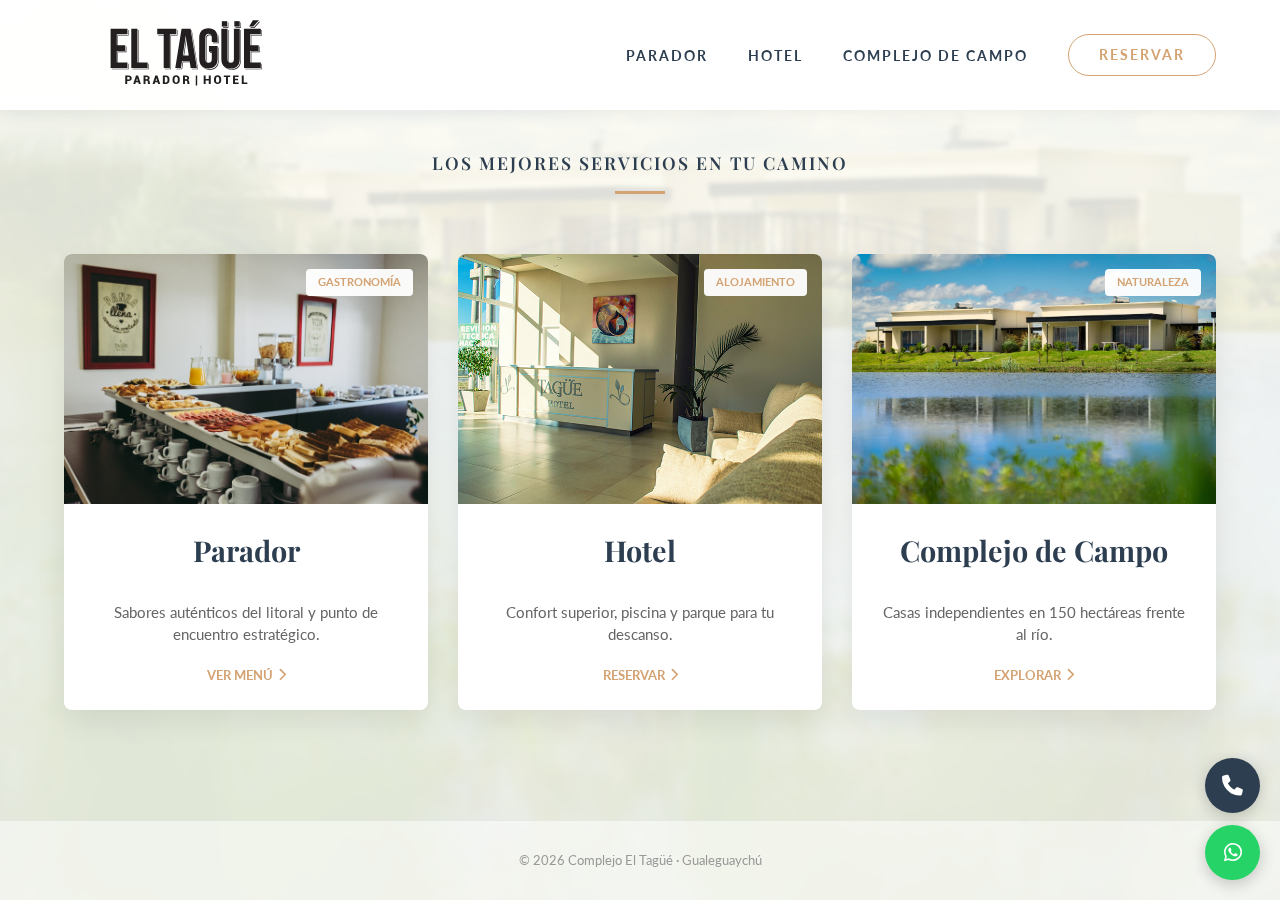
<file: index.html>
<!DOCTYPE html>
<html lang="es">
<head>
    <meta charset="UTF-8">
    <meta name="viewport" content="width=device-width, initial-scale=1.0">
    <title>El Tagüé | Gualeguaychú</title>
    
    <link rel="stylesheet" href="css/index.css">
    
    <link rel="preconnect" href="https://fonts.googleapis.com">
    <link rel="preconnect" href="https://fonts.gstatic.com" crossorigin>
    <link href="https://fonts.googleapis.com/css2?family=Lato:wght@300;400;700&family=Playfair+Display:ital,wght@0,400;0,600;0,700;1,400&display=swap" rel="stylesheet">
    <link rel="stylesheet" href="https://cdnjs.cloudflare.com/ajax/libs/font-awesome/6.4.0/css/all.min.css">
</head>
<body>

    <div id="page-loader">
        <div class="loader-content">
            <img src="img/logo.svg" alt="Cargando..." class="loader-logo">
        </div>
    </div>

    <div class="bg-texture"></div>

    <header class="header" id="mainHeader">
        <div class="header-inner">
            <a href="#" class="logo-link">
                <img src="img/logo.svg" alt="El Tagüé Logo" class="logo-img">
            </a>

            <button class="hamburger" id="hamburgerBtn" aria-label="Abrir Menú">
                <span class="bar"></span>
                <span class="bar"></span>
                <span class="bar"></span>
            </button>

            <nav class="nav-menu" id="navMenu">
                <ul class="nav-list">
                    <li><a href="parador.html" class="nav-link">Parador</a></li>
                    <li><a href="hotel.html" class="nav-link">Hotel</a></li>
                    <li><a href="campo.html" class="nav-link">Complejo de Campo</a></li>
                    <li><a href="https://wa.me/5493446621925" class="nav-btn-highlight">Reservar</a></li>
                </ul>
            </nav>
        </div>
    </header>

    <main class="main-content">
        <div class="intro-text">
            <p>Los mejores servicios en tu camino</p>
            <div class="divider-small"></div>
        </div>

        <div class="cards-grid">
            <article class="card" onclick="window.location.href='parador.html'">
                <div class="card-img-wrap">
                    <img src="img/hotel/mesa desayuno.jpeg" alt="Parador El Tagüé">
                    <span class="card-tag">Gastronomía</span>
                </div>
                <div class="card-content">
                    <h2>Parador</h2>
                    <p>Sabores auténticos del litoral y punto de encuentro estratégico.</p>
                    <span class="btn-text">Ver Menú <i class="fa-solid fa-chevron-right"></i></span>
                </div>
            </article>
            
            <article class="card" onclick="window.location.href='hotel.html'">
                <div class="card-img-wrap">
                    <img src="img/hotel/recepcion.jpg" alt="Hotel El Tagüé">
                    <span class="card-tag">Alojamiento</span>
                </div>
                <div class="card-content">
                    <h2>Hotel</h2>
                    <p>Confort superior, piscina y parque para tu descanso.</p>
                    <span class="btn-text">Reservar <i class="fa-solid fa-chevron-right"></i></span>
                </div>
            </article>

            <article class="card" onclick="window.location.href='campo.html'">
                <div class="card-img-wrap">
                    <img src="img/campo/exteriores/exterior6.png" alt="Complejo de Campo">
                    <span class="card-tag">Naturaleza</span>
                </div>
                <div class="card-content">
                    <h2>Complejo de Campo</h2>
                    <p>Casas independientes en 150 hectáreas frente al río.</p>
                    <span class="btn-text">Explorar <i class="fa-solid fa-chevron-right"></i></span>
                </div>
            </article>

        </div>
    </main>

    <footer class="footer">
        <p>© 2026 Complejo El Tagüé · Gualeguaychú</p>
    </footer>

    <div class="floating-actions">
        <a href="tel:+5493446493085" class="action-bubble dark"><i class="fa-solid fa-phone"></i></a>
        <a href="https://wa.me/5493446621925" class="action-bubble green"><i class="fa-brands fa-whatsapp"></i></a>
    </div>

    <script src="js/main.js"></script>

</body>
</html>
</file>
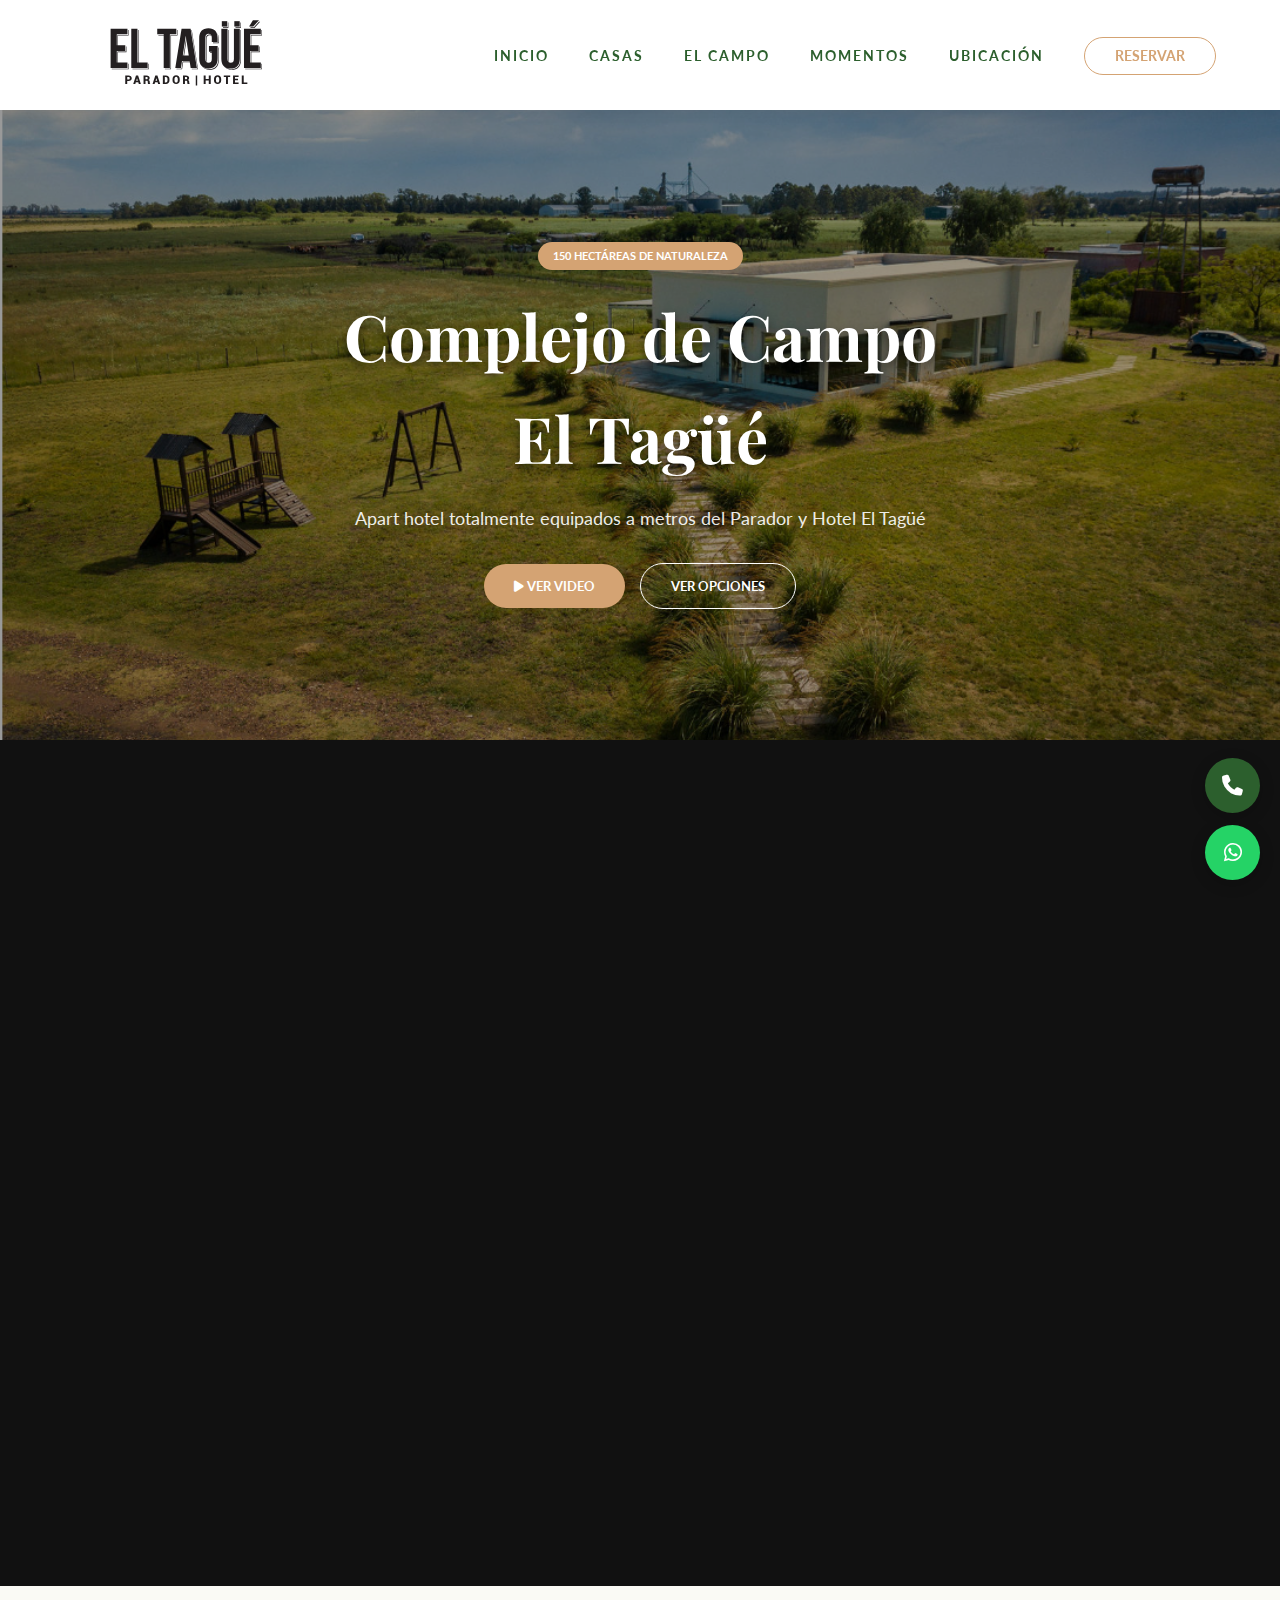
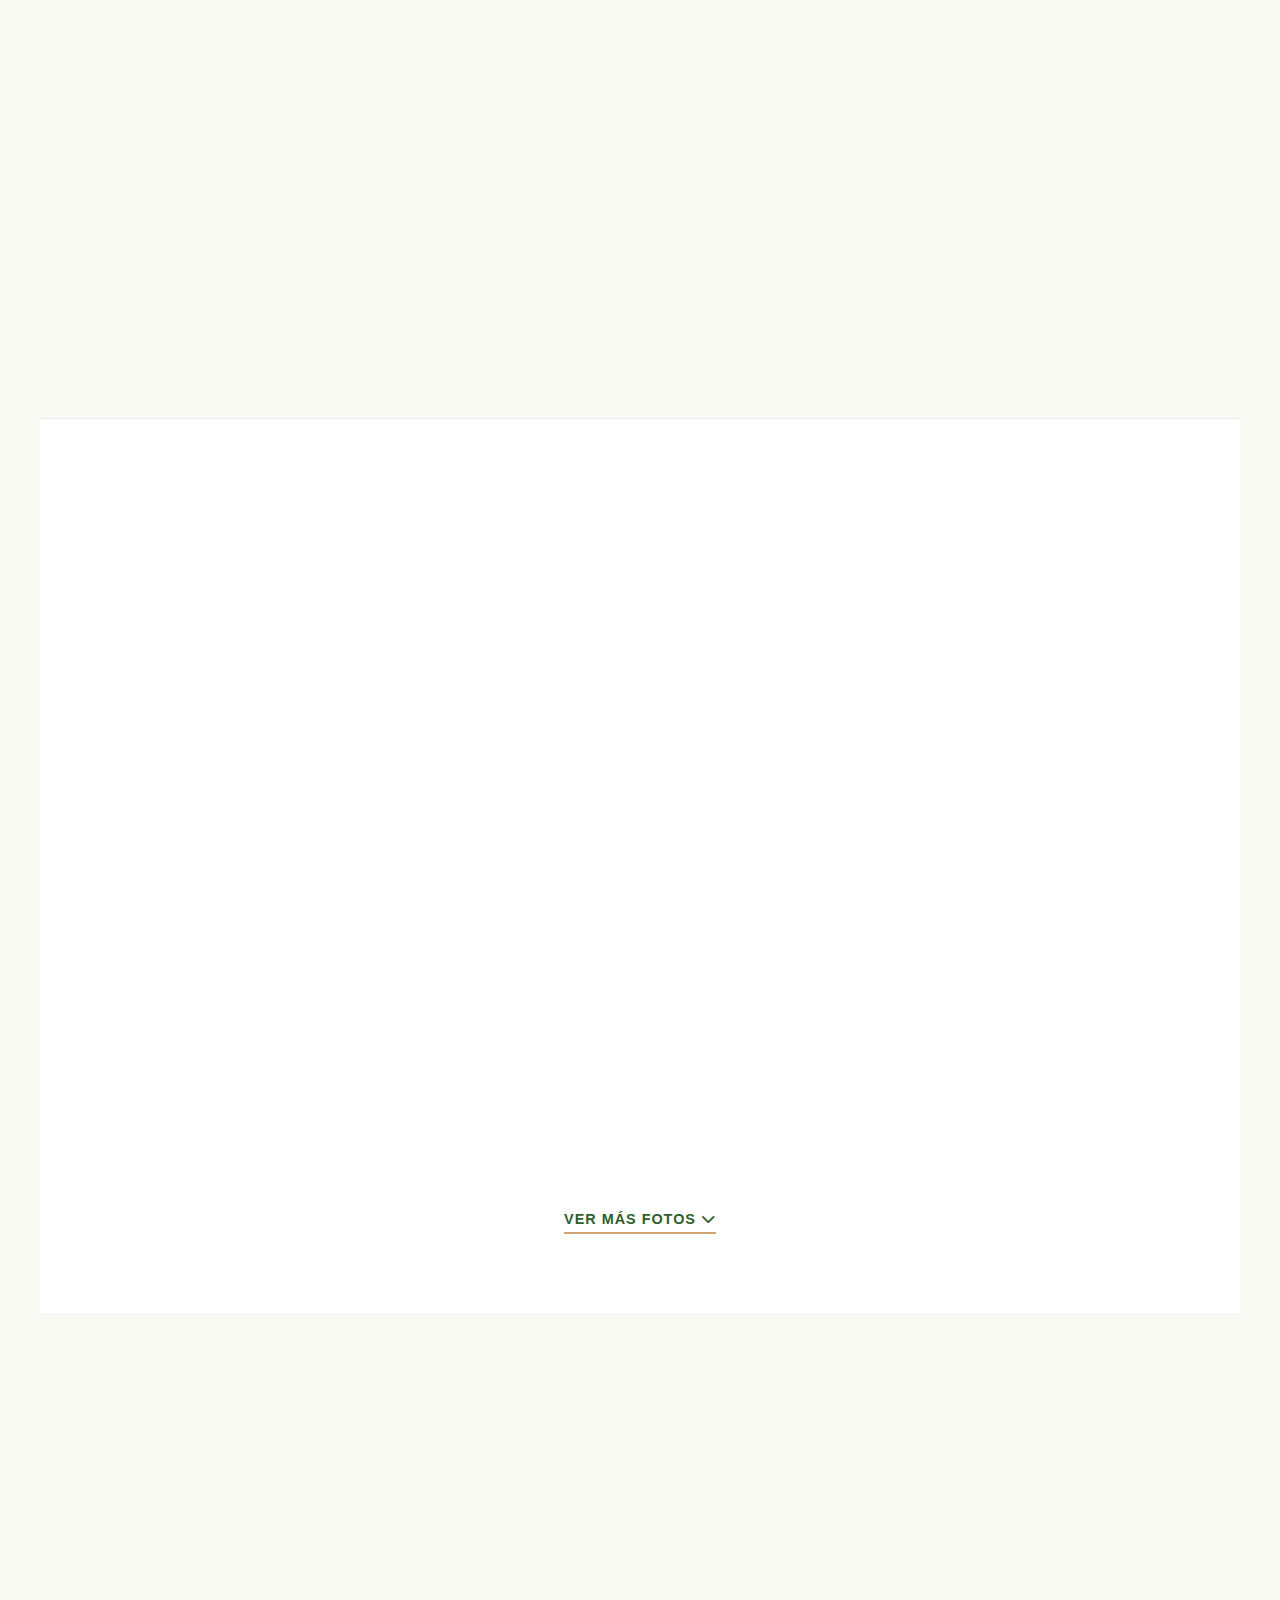
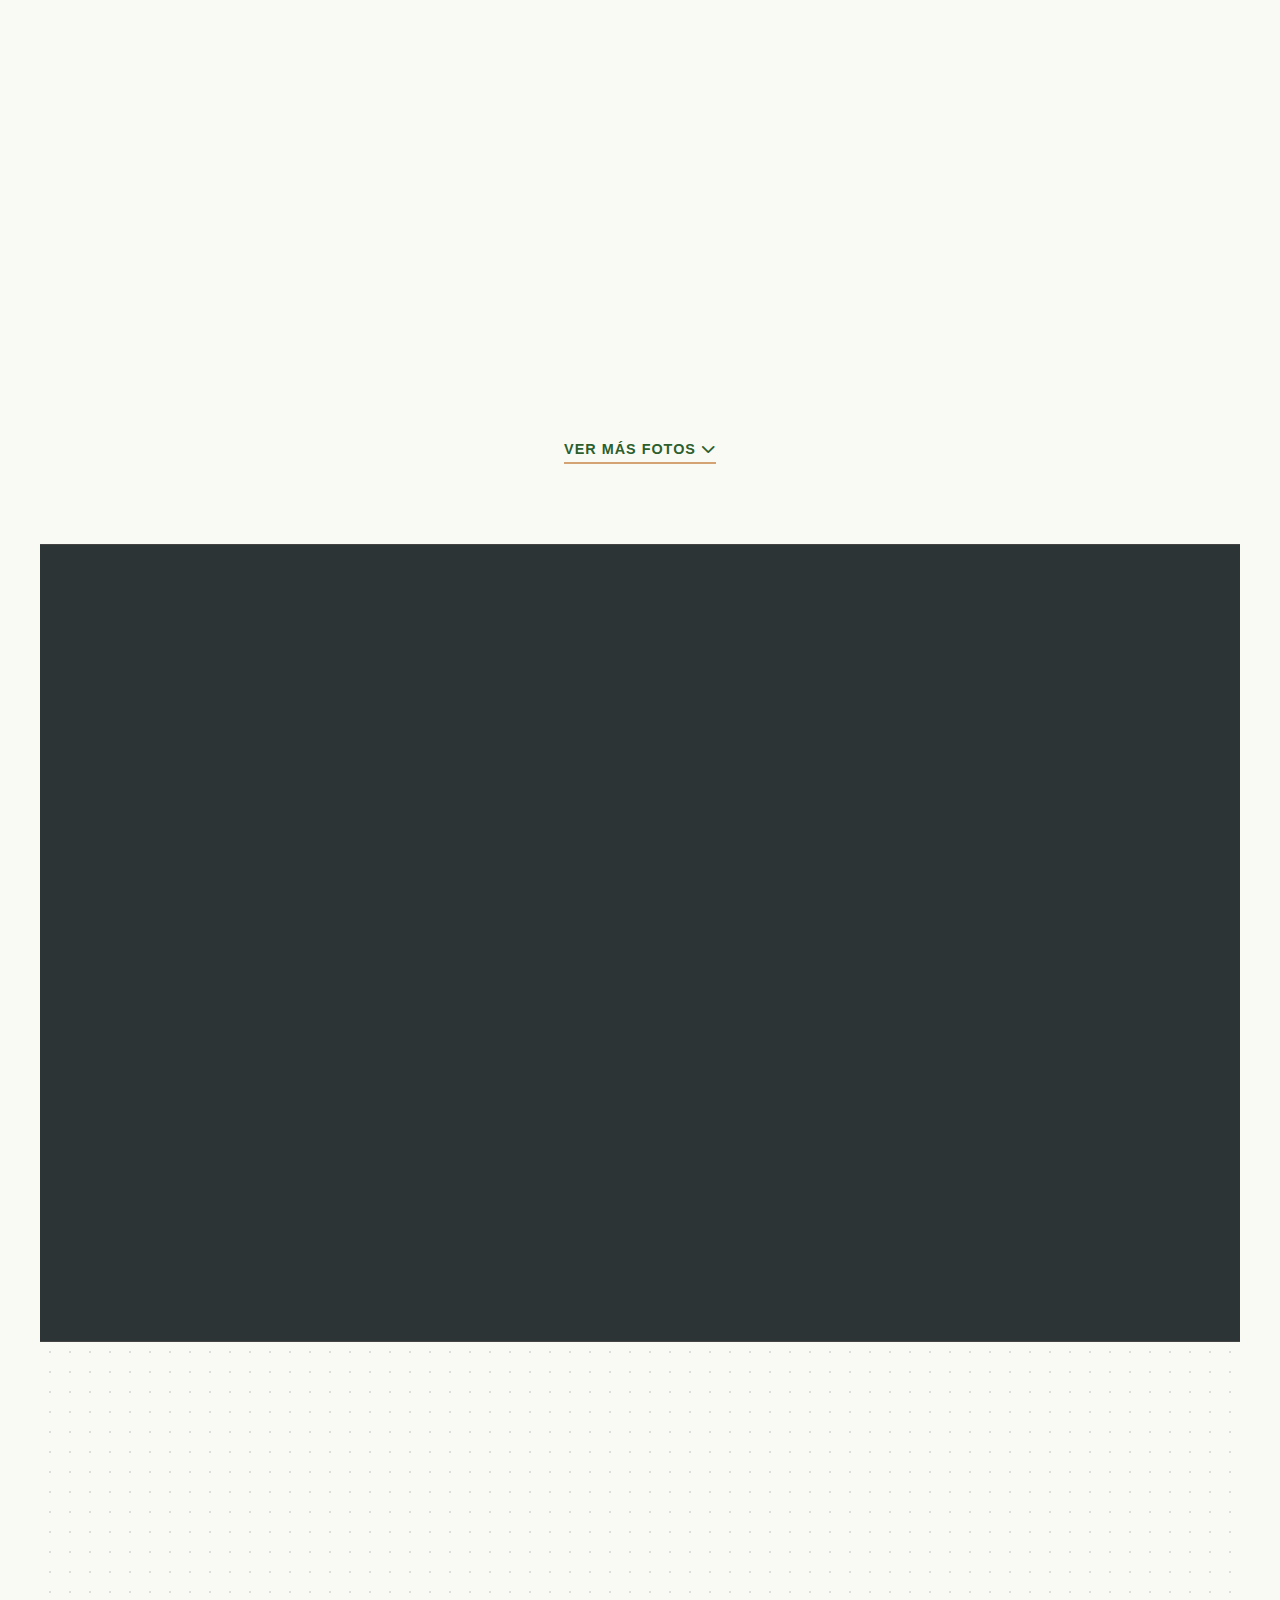
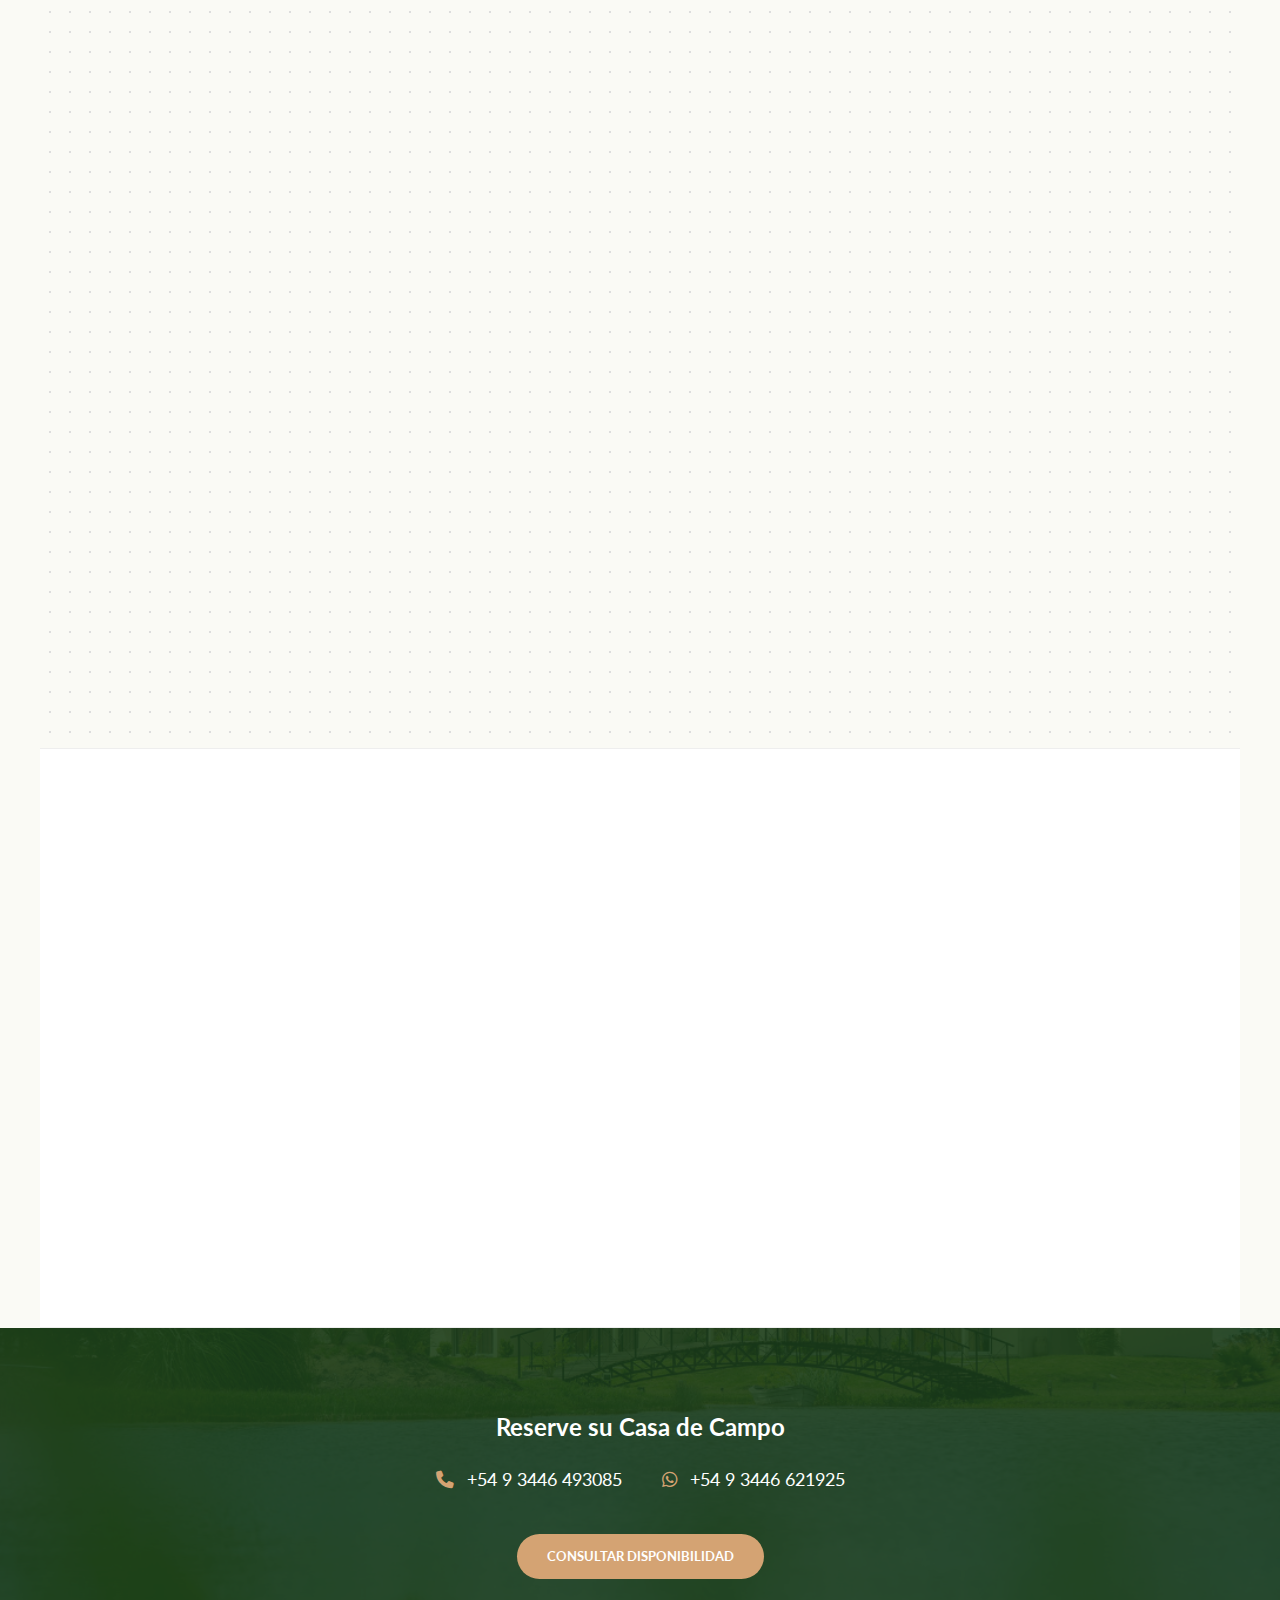
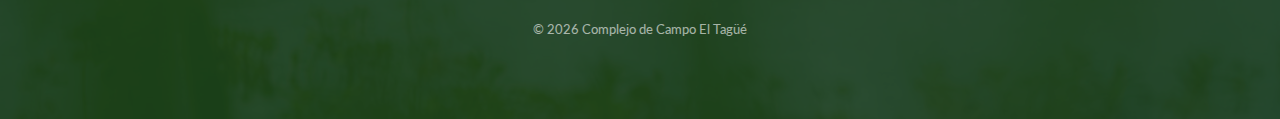
<file: campo.html>
<!DOCTYPE html>
<html lang="es">
<head>
    <meta charset="UTF-8">
    <meta name="viewport" content="width=device-width, initial-scale=1.0">
    <title>Complejo de Campo Tagüé | Exclusividad & Naturaleza</title>
    
    <link rel="stylesheet" href="css/campo.css">
    
    <link rel="preconnect" href="https://fonts.googleapis.com">
    <link rel="preconnect" href="https://fonts.gstatic.com" crossorigin>
    <link href="https://fonts.googleapis.com/css2?family=Lato:wght@300;400;700&family=Playfair+Display:ital,wght@0,400;0,600;0,700;1,400&display=swap" rel="stylesheet">
    <link rel="stylesheet" href="https://cdnjs.cloudflare.com/ajax/libs/font-awesome/6.4.0/css/all.min.css">
</head>
<body>

    <div id="page-loader">
        <div class="loader-content">
            <img src="img/logo.svg" alt="Cargando..." class="loader-logo">
        </div>
    </div>

    <header class="header" id="mainHeader">
        <div class="header-inner">
            <a href="index.html" class="logo-link">
                <img src="img/logo.svg" alt="El Tagüé" class="logo-img">
            </a>

            <button class="hamburger" id="hamburgerBtn" aria-label="Menú">
                <span class="bar"></span>
                <span class="bar"></span>
                <span class="bar"></span>
            </button>

            <nav class="nav-menu" id="navMenu">
                <ul class="nav-list">
                    <li><a href="index.html" class="nav-link">Inicio</a></li>
                    <li><a href="#interiores" class="nav-link">Casas</a></li>
                    <li><a href="#exteriores" class="nav-link">El Campo</a></li>
                    <li><a href="#lifestyle" class="nav-link">Momentos</a></li>
                    <li><a href="#ubicacion" class="nav-link">Ubicación</a></li>
                    <li><a href="https://wa.me/5493446621925" class="nav-btn-highlight">Reservar</a></li>
                </ul>
            </nav>
        </div>
    </header>

    <section class="hero-section">
        <div class="hero-overlay"></div>
        <div class="hero-content">
            <span class="hero-badge">150 Hectáreas de Naturaleza</span>
            <h1>Complejo de Campo<br>El Tagüé</h1>
            <p>Apart hotel totalmente equipados a metros del Parador y Hotel El Tagüé</p>
            
            <div class="hero-actions">
                <a href="#video-tour" class="btn-primary"><i class="fa-solid fa-play"></i> Ver Video</a>
                <a href="#modalidades" class="btn-outline">Ver Opciones</a>
            </div>
        </div>
    </section>

    <section id="video-tour" class="video-section">
        <div class="video-container reveal">
            <iframe 
                src="https://www.youtube.com/embed/LPkgZjcuvBs?rel=0&modestbranding=1" 
                title="Casa de Campo El Tagüé" 
                frameborder="0" 
                allow="accelerometer; autoplay; clipboard-write; encrypted-media; gyroscope; picture-in-picture" 
                allowfullscreen>
            </iframe>
        </div>
        <div class="container text-center mt-20 reveal">
            <p class="section-desc">Un recorrido visual por la paz y la inmensidad de nuestro predio.</p>
        </div>
    </section>

    <section class="intro-section">
        <div class="container intro-grid">
            <div class="intro-text reveal">
                <span class="section-subtitle">A metros del Parador El Tague</span>
                <h2 class="section-title">Su Propio Espacio Privado</h2>
                <div class="divider-left"></div>
                <p>
                    Nuestro <strong>Complejo de Campo</strong> ofrece casas totalmente equipadas, diseñadas para quienes buscan privacidad y contacto directo con la naturaleza. 
                    Cada unidad cuenta con su propio espacio, garantizando tranquilidad y descanso.
                </p>
                <ul class="features-list">
                    <li><i class="fa-solid fa-house-user"></i> Casas Independientes</li>
                    <li><i class="fa-solid fa-expand"></i> 150 Hectáreas</li>
                    <li><i class="fa-solid fa-water"></i> Muelle Privado</li>
                </ul>
            </div>
            <div class="intro-images reveal">
                <img src="img/campo/exteriores/exterior6.png" alt="Muelle Tagüé" class="img-main">
            </div>
        </div>
    </section>

    <section id="interiores" class="section-container bg-light">
        <div class="container">
            <div class="section-header text-center reveal">
                <span class="section-subtitle">Comodidades</span>
                <h2 class="section-title">Interiores de las Casas</h2>
                <p class="section-desc">Unidades amplias y luminosas, equipadas con todo el confort moderno.</p>
            </div>
            
            <div class="gallery-grid" id="gallery-interiores">
                <div class="gallery-card reveal"><img src="img/campo/interiores/interior1.png" alt="Cama matrimonial" onclick="openModal(this)"></div>
                <div class="gallery-card reveal"><img src="img/campo/interiores/interior2.png" alt="Dormitorio Principal" onclick="openModal(this)"></div>
                <div class="gallery-card reveal"><img src="img/campo/interiores/interior3.png" alt="Cocina Equipada" onclick="openModal(this)"></div>
                <div class="gallery-card reveal"><img src="img/campo/interiores/interior4.png" alt="Cocina Comedor" onclick="openModal(this)"></div>
                <div class="gallery-card reveal"><img src="img/campo/interiores/interior5.png" alt="Vista al paisaje" onclick="openModal(this)"></div>
                <div class="gallery-card reveal"><img src="img/campo/interiores/interior6.png" alt="cocina completa" onclick="openModal(this)"></div>
                
                <div class="gallery-card gallery-hidden fade-item"><img src="img/campo/interiores/interior7.png" alt="Baño equipado" onclick="openModal(this)"></div>
                <div class="gallery-card gallery-hidden fade-item"><img src="img/campo/interiores/interior8.png" alt="Detalles Interior" onclick="openModal(this)"></div>
                <div class="gallery-card gallery-hidden fade-item"><img src="img/campo/interiores/interior9.png" alt="Ventanal y sillones" onclick="openModal(this)"></div>
            </div>

            <div class="text-center" style="margin-top: 30px;">
                <button class="btn-text-toggle" onclick="toggleGallery('interiores', this)">
                    Ver más fotos <i class="fa-solid fa-chevron-down"></i>
                </button>
            </div>
        </div>
    </section>

    <section id="exteriores" class="section-container">
        <div class="container">
            <div class="section-header text-center reveal">
                <span class="section-subtitle">Naturaleza</span>
                <h2 class="section-title">El Campo y Paisajes</h2>
            </div>
            
            <div class="gallery-grid" id="gallery-exteriores">
                <div class="gallery-card reveal"><img src="img/campo/exteriores/exterior1.png" alt="Complejo de campo" onclick="openModal(this)"></div>
                <div class="gallery-card reveal"><img src="img/campo/exteriores/exterior2.png" alt="Puente y lago" onclick="openModal(this)"></div>
                <div class="gallery-card reveal"><img src="img/campo/exteriores/exterior3.png" alt="Vista Panorámica" onclick="openModal(this)"></div>
                <div class="gallery-card reveal"><img src="img/campo/exteriores/exterior6.png" alt="Vista al lago" onclick="openModal(this)"></div>
                <div class="gallery-card reveal"><img src="img/campo/exteriores/exterior7.png" alt="Vista al puente" onclick="openModal(this)"></div>
                <div class="gallery-card reveal"><img src="img/campo/exteriores/exterior4.png" alt="Vista al frente de la casa" onclick="openModal(this)"></div>
                
                <div class="gallery-card gallery-hidden fade-item"><img src="img/campo/exteriores/exterior5.png" alt="Molino y casas" onclick="openModal(this)"></div>
                <div class="gallery-card gallery-hidden fade-item"><img src="img/campo/exteriores/exterior8.png" alt="Entorno Natural" onclick="openModal(this)"></div>
                <div class="gallery-card gallery-hidden fade-item"><img src="img/campo/exteriores/exterior9.png" alt="casas de frente" onclick="openModal(this)"></div>
                <div class="gallery-card gallery-hidden fade-item"><img src="img/campo/exteriores/exterior10.png" alt="Complejo completo" onclick="openModal(this)"></div>
            </div>

            <div class="text-center" style="margin-top: 30px;">
                <button class="btn-text-toggle" onclick="toggleGallery('exteriores', this)">
                    Ver más fotos <i class="fa-solid fa-chevron-down"></i>
                </button>
            </div>
        </div>
    </section>

    <section id="lifestyle" class="section-container bg-dark text-white">
        <div class="container-fluid"> <div class="section-header text-center reveal">
                <span class="section-subtitle" style="color:var(--accent);">Lifestyle</span>
                <h2 class="section-title" style="color:#FFF;">Momentos Tagüé</h2>
                <p class="section-desc" style="color:#CCC; max-width: 600px; margin: 0 auto 30px;">
                    Conexión, relax y recuerdos inolvidables en cada rincón del complejo.
                </p>
            </div>

            <div class="marquee-container reveal">
                <div class="marquee-content">
                    <div class="marquee-item"><img src="img/campo/lifestyle/lifestyle1.png" onclick="openModal(this)"></div>
                    <div class="marquee-item"><img src="img/campo/lifestyle/lifestyle2.png" onclick="openModal(this)"></div>
                    <div class="marquee-item"><img src="img/campo/lifestyle/lifestyle3.png" onclick="openModal(this)"></div>
                    <div class="marquee-item"><img src="img/campo/lifestyle/lifestyle4.png" onclick="openModal(this)"></div>
                    <div class="marquee-item"><img src="img/campo/lifestyle/lifestyle5.png" onclick="openModal(this)"></div>
                    <div class="marquee-item"><img src="img/campo/lifestyle/lifestyle6.png" onclick="openModal(this)"></div>
                    <div class="marquee-item"><img src="img/campo/lifestyle/lifestyle1.png" onclick="openModal(this)"></div>
                    <div class="marquee-item"><img src="img/campo/lifestyle/lifestyle2.png" onclick="openModal(this)"></div>
                    <div class="marquee-item"><img src="img/campo/lifestyle/lifestyle3.png" onclick="openModal(this)"></div>
                    <div class="marquee-item"><img src="img/campo/lifestyle/lifestyle4.png" onclick="openModal(this)"></div>
                    <div class="marquee-item"><img src="img/campo/lifestyle/lifestyle5.png" onclick="openModal(this)"></div>
                    <div class="marquee-item"><img src="img/campo/lifestyle/lifestyle6.png" onclick="openModal(this)"></div>
                </div>
            </div>
        </div>
    </section>

    <section id="ubicacion" class="section-container bg-pattern">
        <div class="container">
            <div class="section-header text-center reveal">
                <span class="section-subtitle">Gualeguaychú y Alrededores</span>
                <h2 class="section-title">Puntos de Interés</h2>
                <p class="section-desc">Seleccione un lugar para ver su ubicación en el mapa.</p>
            </div>
            
            <div class="amenities-grid">
                
                <div class="amenity-item photo-card reveal" 
                     onclick="updateMap(this, 'https://www.google.com/maps/embed?pb=!1m28!1m12!1m3!1d53534.112991269154!2d-58.64735357787356!3d-33.00688470392408!2m3!1f0!2f0!3f0!3m2!1i1024!2i768!4f13.1!4m13!3e6!4m5!1s0x95baa82f7036ff21%3A0x92cca64ac3fdedab!2sParador%20%26%20Hotel%20El%20Tag%C3%BCe%2C%20RN14%20KM%2055%2C%20E2820%20Gualeguaych%C3%BA%2C%20Entre%20R%C3%ADos!3m2!1d-33.043273299999996!2d-58.6207937!4m5!1s0x95b008c5e3240503%3A0x13e6f8606d9e96e7!2sTermas%20del%20Guaych%C3%BA%2C%20RN14%2064%2C%20E2820%20Gualeguaych%C3%BA%2C%20Entre%20R%C3%ADos!3m2!1d-32.970991999999995!2d-58.592397999999996!5e0!3m2!1ses-419!2sar!4v1769297016614!5m2!1ses-419!2sar')"
                     style="background-image: url('img/cercanias/termasCompleto.png');">
                    <div class="card-overlay-content">
                        <i class="fa-solid fa-person-swimming"></i>
                        <h4>Termas de Guaychú</h4>
                        <p>7km</p>
                    </div>
                </div>
                
                <div class="amenity-item photo-card reveal" 
                     onclick="updateMap(this, 'https://www.google.com/maps/embed?pb=!1m28!1m12!1m3!1d53522.85020425616!2d-58.59281827768941!3d-33.02543701711949!2m3!1f0!2f0!3f0!3m2!1i1024!2i768!4f13.1!4m13!3e6!4m5!1s0x95baa82f7036ff21%3A0x92cca64ac3fdedab!2sParador%20%26%20Hotel%20El%20Tag%C3%BCe%2C%20RN14%20KM%2055%2C%20E2820%20Gualeguaych%C3%BA%2C%20Entre%20R%C3%ADos!3m2!1d-33.043273299999996!2d-58.6207937!4m5!1s0x95baa9c43ee61823%3A0x5fcceb143f0ee635!2sTermas%20del%20Gualeguaych%C3%BA%2C%20Ruta%20prov.%20N%C2%BA42%2C%20Km%2022.5%2C%20E2820%20Gualeguaych%C3%BA%2C%20Entre%20R%C3%ADos!3m2!1d-33.016777399999995!2d-58.4814588!5e0!3m2!1ses-419!2sar!4v1769297056782!5m2!1ses-419!2sar')"
                     style="background-image: url('img/cercanias/almeida.jpg');">
                    <div class="card-overlay-content">
                        <i class="fa-solid fa-water-ladder"></i>
                        <h4>Termas Gualeguaychú</h4>
                        <p>12km</p>
                    </div>
                </div>
                
                <div class="amenity-item photo-card reveal" 
                     onclick="updateMap(this, 'https://www.google.com/maps/embed?pb=!1m28!1m12!1m3!1d107033.61248577209!2d-58.58863870107527!3d-33.03538895535419!2m3!1f0!2f0!3f0!3m2!1i1024!2i768!4f13.1!4m13!3e6!4m5!1s0x95baa82f7036ff21%3A0x92cca64ac3fdedab!2sParador%20%26%20Hotel%20El%20Tag%C3%BCe%2C%20RN14%20KM%2055%2C%20E2820%20Gualeguaych%C3%BA%2C%20Entre%20R%C3%ADos!3m2!1d-33.043273299999996!2d-58.6207937!4m5!1s0x95baa99fa91c127b%3A0x9b5e8a7e98e71fc3!2s%C3%91andubaysal%2C%20Costa%20Uruguay%20Norte%2C%20E2820%20Gualeguaych%C3%BA%2C%20Entre%20R%C3%ADos!3m2!1d-33.063461499999995!2d-58.390704899999996!5e0!3m2!1ses-419!2sar!4v1769297099279!5m2!1ses-419!2sar')"
                     style="background-image: url('img/cercanias/ñandu.webp');">
                    <div class="card-overlay-content">
                        <i class="fa-solid fa-umbrella-beach"></i>
                        <h4>Ñandubaysal</h4>
                        <p>30km</p>
                    </div>
                </div>
                
                <div class="amenity-item photo-card reveal" 
                     onclick="updateMap(this, 'https://www.google.com/maps/embed?pb=!1m28!1m12!1m3!1d53522.28243305237!2d-58.60559802768013!3d-33.02637201778481!2m3!1f0!2f0!3f0!3m2!1i1024!2i768!4f13.1!4m13!3e6!4m5!1s0x95baa82f7036ff21%3A0x92cca64ac3fdedab!2sParador%20%26%20Hotel%20El%20Tag%C3%BCe%2C%20RN14%20KM%2055%2C%20E2820%20Gualeguaych%C3%BA%2C%20Entre%20R%C3%ADos!3m2!1d-33.043273299999996!2d-58.6207937!4m5!1s0x95baa834aac9ed81%3A0x160a5b85594dd957!2sPaseo%20Costanera%20Sur%2C%20Gualeguaych%C3%BA%2C%20Entre%20R%C3%ADos!3m2!1d-33.0203196!2d-58.508706999999994!5e0!3m2!1ses-419!2sar!4v1769297135429!5m2!1ses-419!2sar')"
                     style="background-image: url('img/cercanias/playapuente.jpg');">
                    <div class="card-overlay-content">
                        <i class="fa-solid fa-water"></i>
                        <h4>Playas Costanera</h4>
                        <p>10km</p>
                    </div>
                </div>
            </div>

            <div class="map-container-wide reveal">
                <div id="mapLoader" class="map-loader-overlay">
                    <img src="img/logo.svg" alt="Cargando..." class="loader-logo-small">
                </div>

                <button class="btn-map-reset" onclick="updateMap(null, 'https://www.google.com/maps/embed?pb=!1m18!1m12!1m3!1d3344.501222738296!2d-58.623368623570926!3d-33.04326877677655!2m3!1f0!2f0!3f0!3m2!1i1024!2i768!4f13.1!3m3!1m2!1s0x95baa82f7036ff21%3A0x92cca64ac3fdedab!2sParador%20%26%20Hotel%20El%20Tag%C3%BCe!5e0!3m2!1ses-419!2sar!4v1769297170484!5m2!1ses-419!2sar')">
                    <i class="fa-solid fa-rotate-left"></i> Volver al Campo
                </button>

                <iframe 
                    id="dynamicMap"
                    src="https://www.google.com/maps/embed?pb=!1m18!1m12!1m3!1d3344.501222738296!2d-58.623368623570926!3d-33.04326877677655!2m3!1f0!2f0!3f0!3m2!1i1024!2i768!4f13.1!3m3!1m2!1s0x95baa82f7036ff21%3A0x92cca64ac3fdedab!2sParador%20%26%20Hotel%20El%20Tag%C3%BCe!5e0!3m2!1ses-419!2sar!4v1769297170484!5m2!1ses-419!2sar" 
                    width="100%" height="100%" style="border:0;" allowfullscreen="" loading="lazy">
                </iframe>
            </div>

        </div>
    </section>

    <section id="modalidades" class="section-container bg-light">
        <div class="container">
            <div class="section-header text-center reveal">
                <span class="section-subtitle">Alquiler</span>
                <h2 class="section-title">Opciones de Estadía</h2>
            </div>

            <div class="rooms-grid">
                
                <article class="room-card reveal">
                    <div class="card-body text-center" style="padding: 40px 20px;">
                        <i class="fa-regular fa-calendar-check" style="font-size: 2.5rem; color:var(--accent); margin-bottom: 20px;"></i>
                        <h3>Fin de Semana</h3>
                        <p>Viernes a Domingo. Ideal para escapadas.</p>
                        
                        <div style="background: #fdfbf7; padding: 15px; border-radius: 8px; border: 1px dashed var(--accent); margin-top: 15px;">
                            <p style="font-weight: 700; color: var(--primary); margin:0;">Check-in: 15hs <br> Check-out: 10hs</p>
                            <p style="font-size: 0.9em; color: #666; margin-top: 8px;">
                                <i class="fa-solid fa-clock-rotate-left"></i> Opcional: Late Check-out (18hs)
                            </p>
                        </div>
                    </div>
                </article>

                <article class="room-card featured reveal">
                    <span class="badge-featured">Recomendado</span>
                    <div class="card-body text-center" style="padding: 40px 20px;">
                        <i class="fa-solid fa-calendar-week" style="font-size: 2.5rem; color:var(--accent); margin-bottom: 20px;"></i>
                        <h3>Semanal</h3>
                        <p>Lunes a Domingo. Vacaciones extendidas.</p>
                        <p style="font-weight: 700; color: var(--primary);">Tarifa Especial 7 días</p>
                    </div>
                </article>

                <article class="room-card reveal">
                    <div class="card-body text-center" style="padding: 40px 20px;">
                        <i class="fa-solid fa-champagne-glasses" style="font-size: 2.5rem; color:var(--accent); margin-bottom: 20px;"></i>
                        <h3>Salón de Eventos</h3>
                        <p>Consulte tarifario para su evento</p>
                        <p style="font-weight: 700; color: var(--primary);">Consultar capacidad</p>
                    </div>
                </article>
            </div>
        </div>
    </section>

    <footer class="footer-cta" id="contacto">
        <div class="cta-overlay"></div>
        <div class="cta-content">
            <h2>Reserve su Casa de Campo</h2>
            <div class="contact-info">
                <span><i class="fa-solid fa-phone"></i> +54 9 3446 493085</span>
                <span><i class="fa-brands fa-whatsapp"></i> +54 9 3446 621925</span>
            </div>
            <div class="footer-buttons">
                <a href="https://wa.me/5493446621925" class="btn-primary">Consultar Disponibilidad</a>
            </div>
            <p class="copyright">© 2026 Complejo de Campo El Tagüé</p>
        </div>
    </footer>

    <div id="imageModal" class="modal" onclick="closeModal()">
        <span class="modal-close">×</span>
        <img class="modal-content" id="modalImage">
        <div class="modal-caption" id="modalCaption"></div>
        <button class="modal-nav modal-prev" onclick="event.stopPropagation(); navigateImage(-1)">❮</button>
        <button class="modal-nav modal-next" onclick="event.stopPropagation(); navigateImage(1)">❯</button>
    </div>

    <div class="floating-actions">
        <a href="tel:+5493446493085" class="action-bubble dark"><i class="fa-solid fa-phone"></i></a>
        <a href="https://wa.me/5493446621925" class="action-bubble green"><i class="fa-brands fa-whatsapp"></i></a>
    </div>

    <script src="js/main.js"></script>

</body>
</html>
</file>
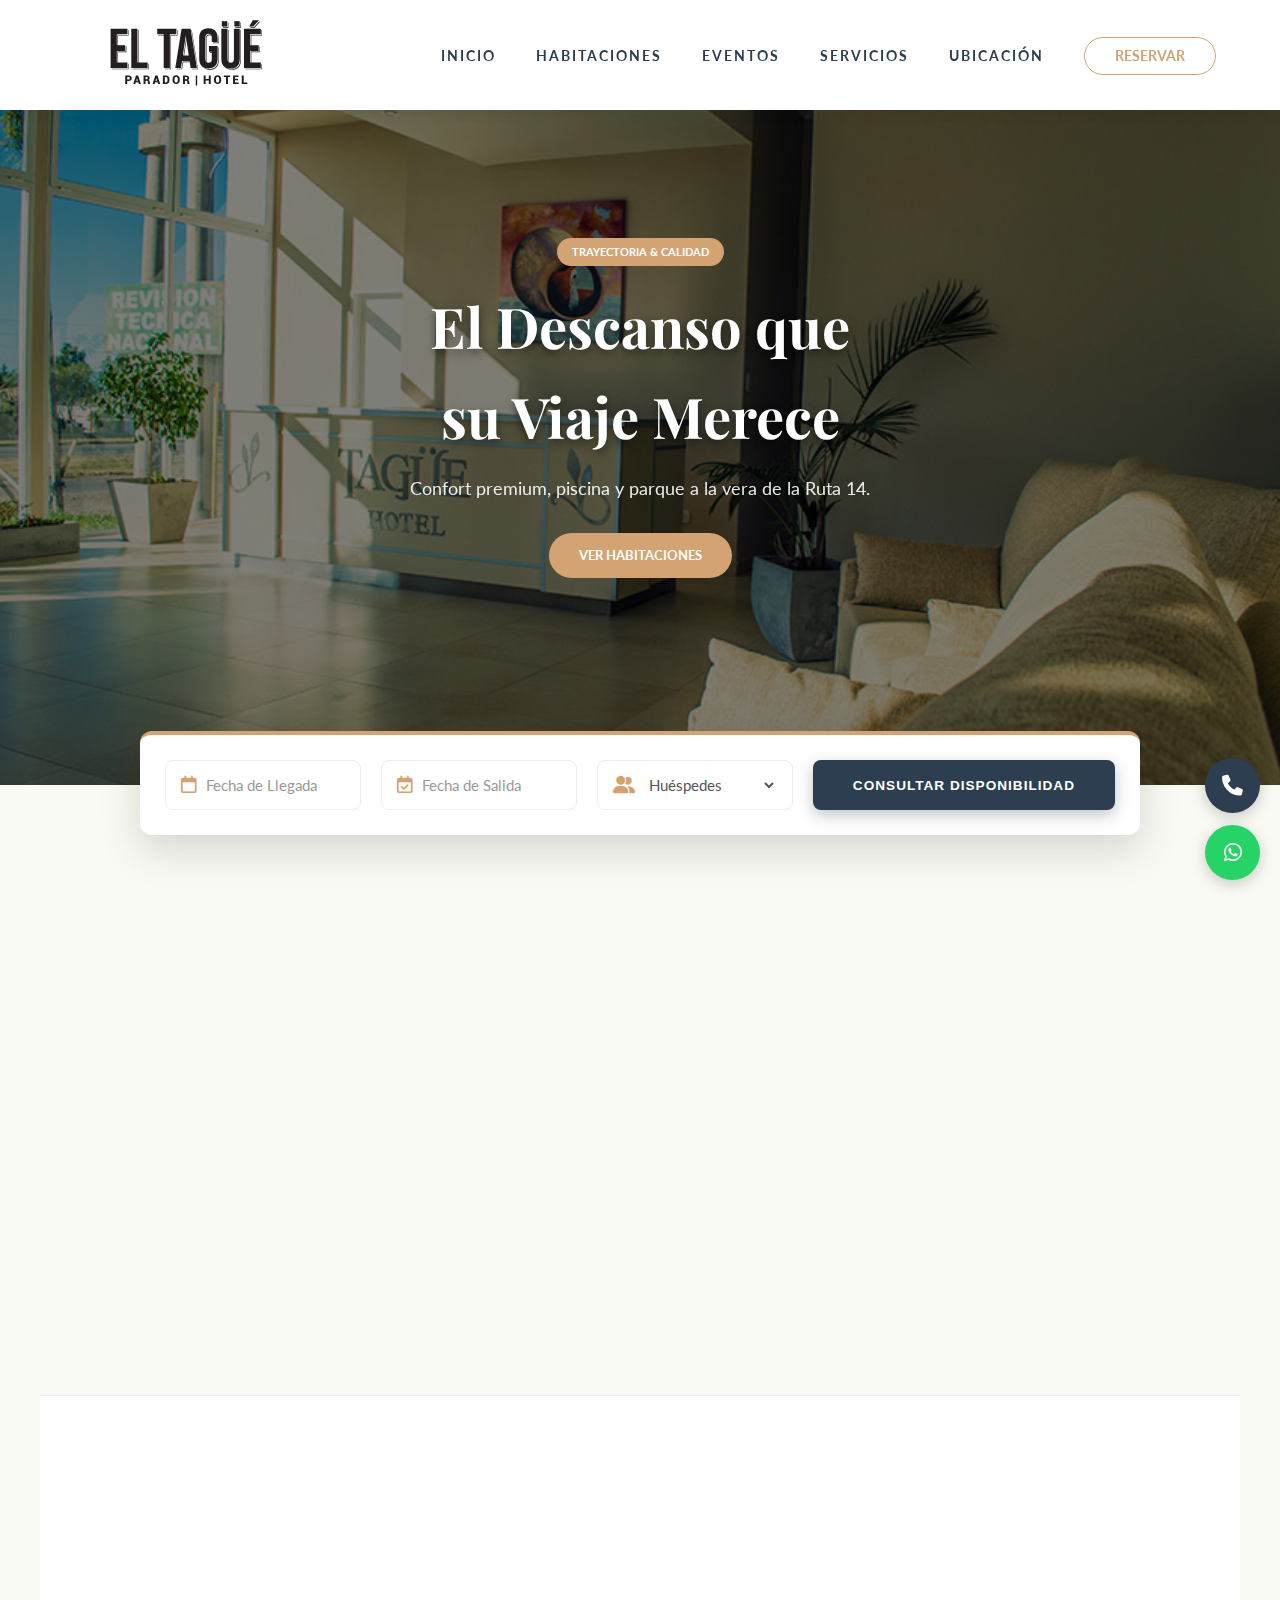
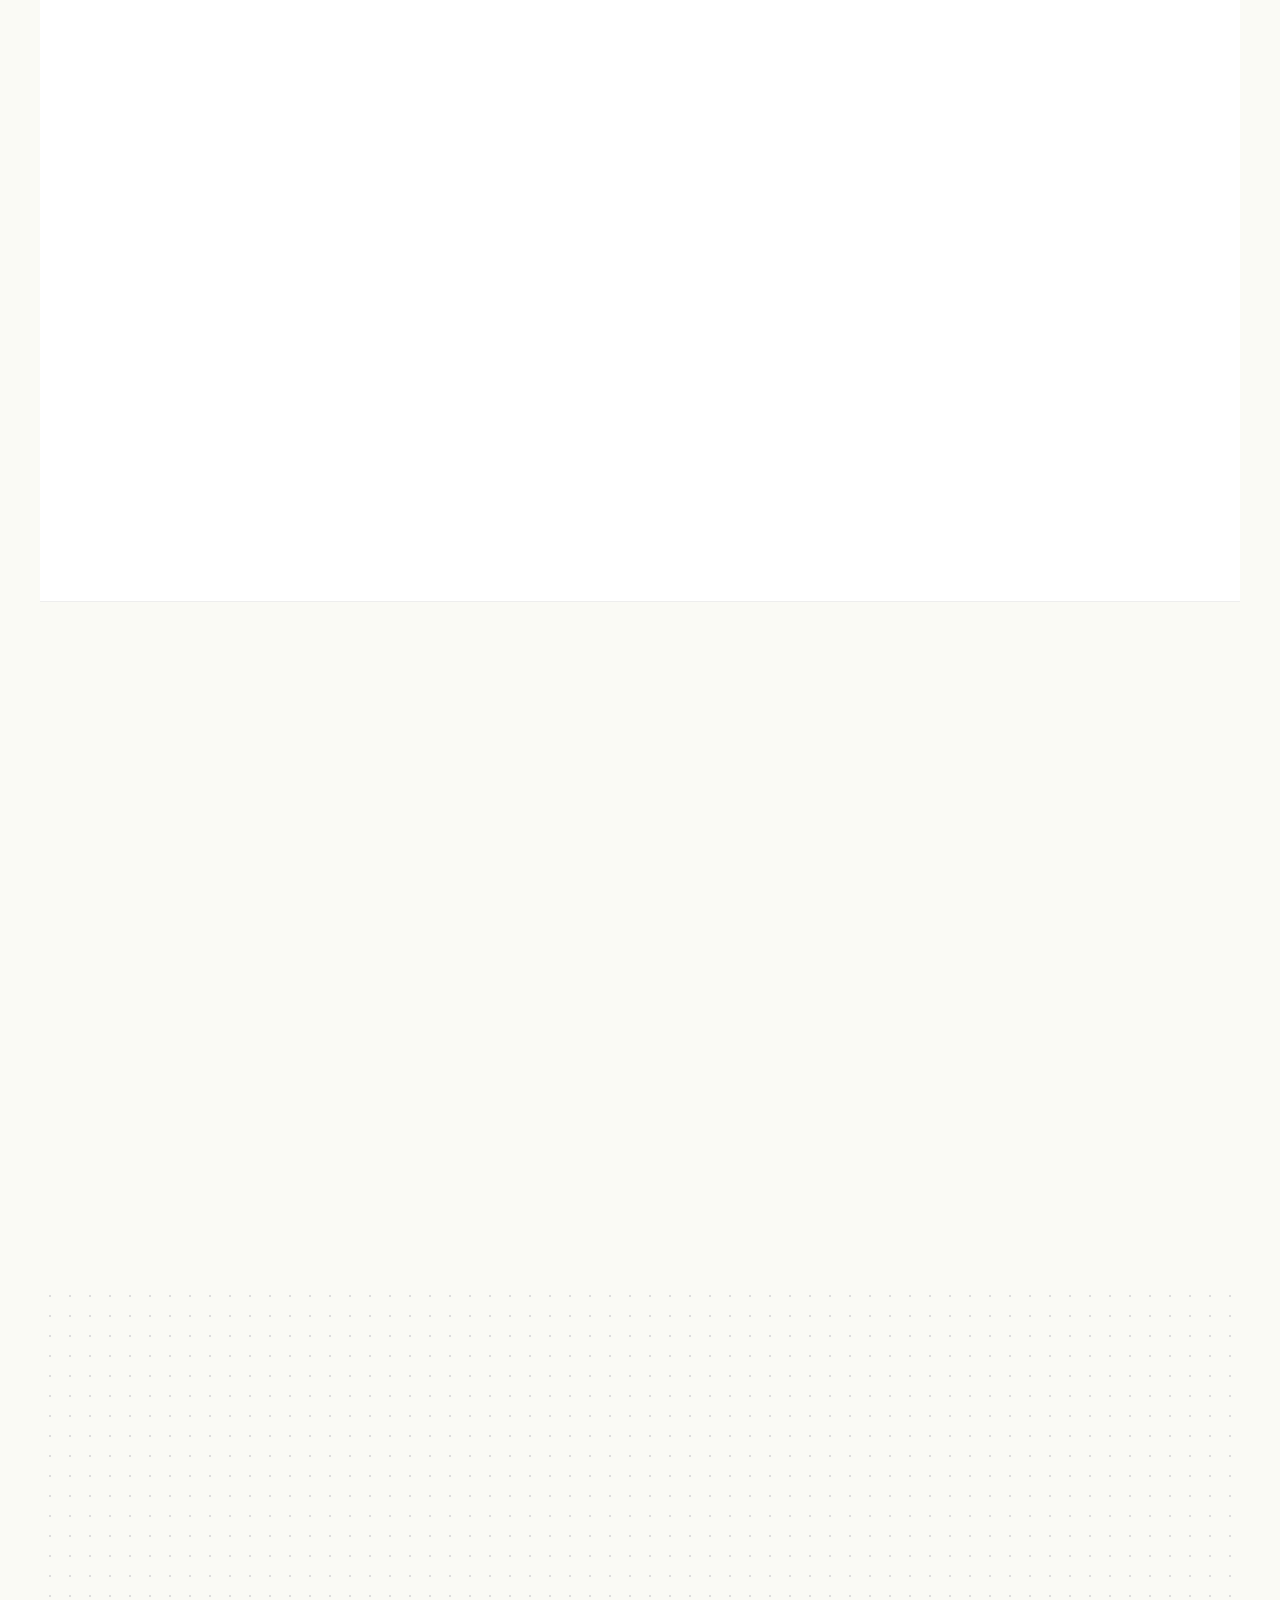
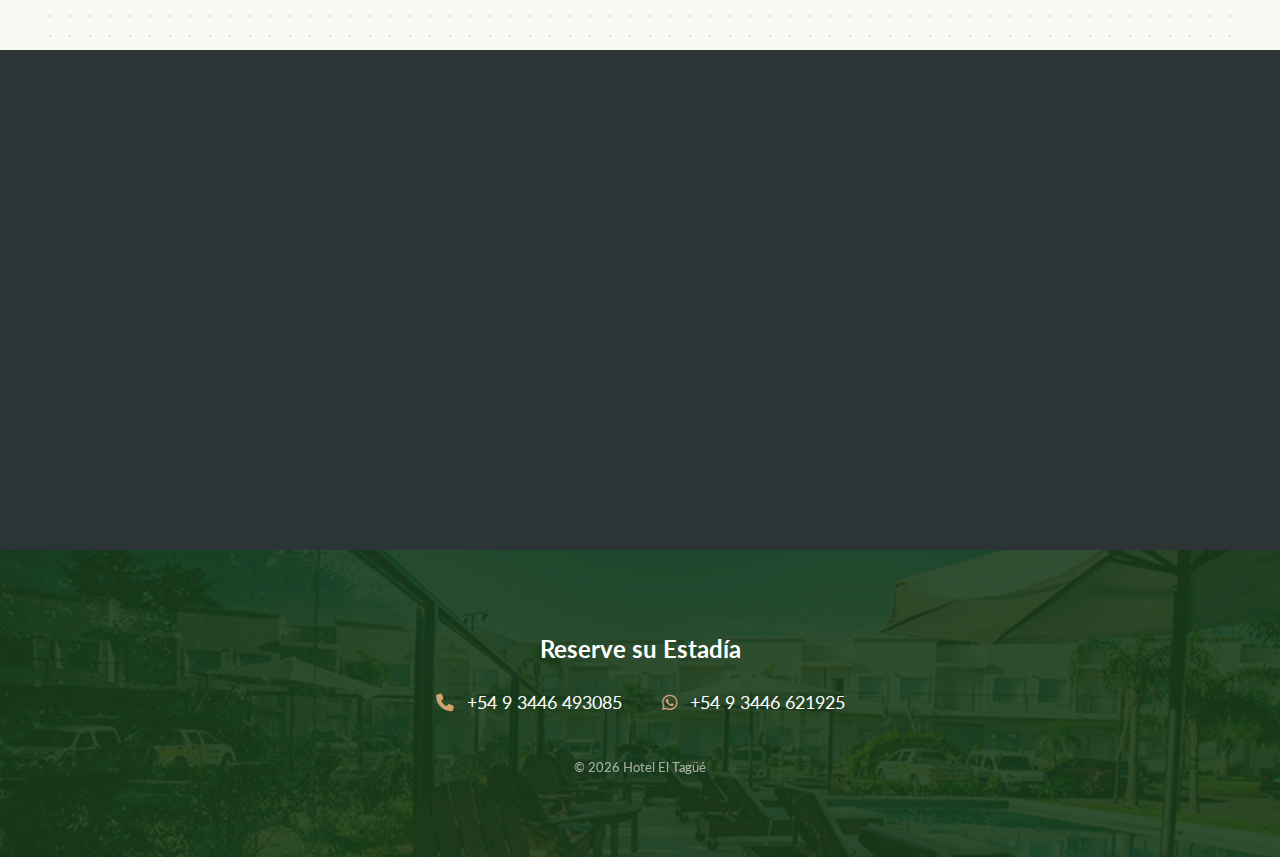
<file: hotel.html>
<!DOCTYPE html>
<html lang="es">
<head>
    <meta charset="UTF-8">
    <meta name="viewport" content="width=device-width, initial-scale=1.0">
    <title>Hotel El Tagüé | Tu Refugio en Gualeguaychú</title>
    
    <link rel="stylesheet" href="css/hotel.css">
    
    <link rel="preconnect" href="https://fonts.googleapis.com">
    <link rel="preconnect" href="https://fonts.gstatic.com" crossorigin>
    <link href="https://fonts.googleapis.com/css2?family=Lato:wght@300;400;700&family=Playfair+Display:ital,wght@0,400;0,600;0,700;1,400&display=swap" rel="stylesheet">
    <link rel="stylesheet" href="https://cdnjs.cloudflare.com/ajax/libs/font-awesome/6.4.0/css/all.min.css">
</head>
<body>

    <div id="page-loader">
        <div class="loader-content">
            <img src="img/logo.svg" alt="Cargando..." class="loader-logo">
        </div>
    </div>

    <header class="header" id="mainHeader">
        <div class="header-inner">
            <a href="index.html" class="logo-link">
                <img src="img/logo.svg" alt="El Tagüé" class="logo-img">
            </a>

            <button class="hamburger" id="hamburgerBtn" aria-label="Menú">
                <span class="bar"></span>
                <span class="bar"></span>
                <span class="bar"></span>
            </button>

            <nav class="nav-menu" id="navMenu">
                <ul class="nav-list">
                    <li><a href="index.html" class="nav-link">Inicio</a></li>
                    <li><a href="#habitaciones" class="nav-link">Habitaciones</a></li>
                    <li><a href="#eventos" class="nav-link">Eventos</a></li>
                    <li><a href="#servicios" class="nav-link">Servicios</a></li>
                    <li><a href="#ubicacion" class="nav-link">Ubicación</a></li>
                    <li><a href="#booking" class="nav-btn-highlight">Reservar</a></li>
                </ul>
            </nav>
        </div>
    </header>

    <section class="hero-section">
        <div class="hero-overlay"></div>
        <div class="hero-content reveal">
            <span class="hero-badge">Trayectoria & Calidad</span>
            <h1>El Descanso que<br>su Viaje Merece</h1>
            <p>Confort premium, piscina y parque a la vera de la Ruta 14.</p>
            <div class="hero-actions">
                <a href="#habitaciones" class="btn-primary">Ver Habitaciones</a>
            </div>
        </div>

        <div class="booking-bar reveal" id="booking">
            <div class="bb-header-mobile">Reserve su Estadía</div>
            <div class="bb-form-row">
                <div class="bb-item">
                    <i class="fa-regular fa-calendar bb-icon"></i>
                    <input type="text" id="checkin" class="bb-input" placeholder="Fecha de Llegada" onfocus="(this.type='date')" onblur="(this.type='text')">
                </div>
                <div class="bb-item">
                    <i class="fa-regular fa-calendar-check bb-icon"></i>
                    <input type="text" id="checkout" class="bb-input" placeholder="Fecha de Salida" onfocus="(this.type='date')" onblur="(this.type='text')">
                </div>
                <div class="bb-item">
                    <i class="fa-solid fa-user-group bb-icon"></i>
                    <select id="guests" class="bb-input">
                        <option value="" disabled selected>Huéspedes</option>
                        <option value="1">1 Persona</option>
                        <option value="2">2 Personas</option>
                        <option value="3">3 Personas</option>
                        <option value="4">4 Personas</option>
                        <option value="5">5 Personas</option>
                        <option value="+5">+ de 5</option>
                    </select>
                </div>
                <button id="btnConsultar" class="bb-btn">CONSULTAR DISPONIBILIDAD</button>
            </div>
        </div>
    </section>

    <section class="intro-section">
        <div class="container intro-grid">
            <div class="intro-text reveal">
                <span class="section-subtitle">Bienvenidos</span>
                <h2 class="section-title">Su Refugio en el Litoral</h2>
                <div class="divider-small"></div>
                <p>
                    Ubicado estratégicamente para ser su parada ideal o su destino final. 
                    Contamos con <strong>130 plazas</strong> y habitaciones equipadas con sommiers Simmons, 
                    garantizando el mejor descanso de la región.
                </p>
                <ul class="features-list">
                    <li><i class="fa-solid fa-check"></i> Wi-Fi Alta Velocidad</li>
                    <li><i class="fa-solid fa-check"></i> Estacionamiento Techado</li>
                    <li><i class="fa-solid fa-check"></i> Recepción 24hs</li>
                </ul>
            </div>
            <div class="intro-images reveal">
                <img src="img/hotel/fachada.png" alt="Fachada Hotel" class="img-main">
                <img src="img/hotel/pileta.jpeg" alt="Piscina" class="img-small">
            </div>
        </div>
    </section>

    <section id="habitaciones" class="section-container bg-light">
        <div class="container">
            <div class="section-header text-center reveal">
                <span class="section-subtitle">Alojamiento</span>
                <h2 class="section-title">Nuestras Habitaciones</h2>
                <p class="section-desc">Espacios diseñados para el relax total.</p>
            </div>

            <div class="rooms-grid">
                <article class="room-card reveal">
                    <div class="room-img">
                        <img src="img/hotel/habitacion.png" alt="Habitación Single">
                    </div>
                    <div class="room-body">
                        <h3>Base Single</h3>
                        <p>Funcionalidad y descanso para el viajero de negocios.</p>
                        <ul class="room-amenities">
                            <li><i class="fa-solid fa-user"></i> 1 Pax</li>
                            <li><i class="fa-solid fa-bed"></i> Queen</li>
                            <li><i class="fa-solid fa-wifi"></i> Free</li>
                        </ul>
                        <button onclick="consultarHabitacion('Single')" class="btn-text">Reservar</button>
                    </div>
                </article>

                <article class="room-card featured reveal">
                    <span class="badge-featured">Más Elegida</span>
                    <div class="room-img">
                        <img src="img/hotel/habitacion3.jpg" alt="Habitación Doble">
                    </div>
                    <div class="room-body">
                        <h3>Base Doble</h3>
                        <p>Amplitud y confort superior para parejas.</p>
                        <ul class="room-amenities">
                            <li><i class="fa-solid fa-user-group"></i> 2 Pax</li>
                            <li><i class="fa-solid fa-bed"></i> Matrimonial</li>
                            <li><i class="fa-solid fa-bath"></i> Privado</li>
                        </ul>
                        <button onclick="consultarHabitacion('Doble')" class="btn-text">Reservar</button>
                    </div>
                </article>

                <article class="room-card reveal">
                    <div class="room-img">
                        <img src="img/hotel/habitacion2.jpg" alt="Habitación Triple">
                    </div>
                    <div class="room-body">
                        <h3>Base Triple</h3>
                        <p>Espacios flexibles ideales para familias.</p>
                        <ul class="room-amenities">
                            <li><i class="fa-solid fa-users"></i> 3 Pax</li>
                            <li><i class="fa-solid fa-bed"></i> Flexible</li>
                            <li><i class="fa-solid fa-tv"></i> TV 32"</li>
                        </ul>
                        <button onclick="consultarHabitacion('Triple')" class="btn-text">Reservar</button>
                    </div>
                </article>
            </div>
        </div>
    </section>

    <section id="eventos" class="section-container">
        <div class="container">
            <div class="events-card reveal">
                <div class="events-content-col">
                    <span class="section-subtitle">Corporativo</span>
                    <h2 class="events-title">Salón de Eventos</h2>
                    <div class="divider-left"></div>
                    
                    <p class="events-desc">
                        Un espacio exclusivo diseñado para reuniones, capacitaciones y presentaciones con todas las comodidades técnicas.
                    </p>
                    
                    <ul class="events-list">
                        <li><i class="fa-solid fa-users-rectangle"></i> Capacidad 30 Pax (Auditorio)</li>
                        <li><i class="fa-solid fa-tv"></i> Pantalla</li>
                        <li><i class="fa-solid fa-volume-high"></i> Sonido</li>
                        <li><i class="fa-solid fa-mug-hot"></i> Servicio de Break</li>
                    </ul>

                    <a href="https://wa.me/5493446621925?text=Hola,%20quisiera%20consultar%20por%20el%20salón%20de%20eventos." target="_blank" class="btn-primary mt-20">
                        Consultar Disponibilidad
                    </a>
                </div>
                
                <div class="events-image-col">
                    <img src="img/hotel/entrada.jpg" alt="Salón de Eventos">
                </div>
            </div>
        </div>
    </section>

    <section id="servicios" class="section-container bg-pattern">
        <div class="container">
            <div class="section-header text-center reveal">
                <h2 class="section-title">Servicios Incluidos</h2>
            </div>
            
            <div class="amenities-grid">
                <div class="amenity-item reveal">
                    <i class="fa-solid fa-person-swimming"></i>
                    <h4>Piscina</h4>
                    <p>Con solarium y parque.</p>
                </div>
                <div class="amenity-item reveal">
                    <i class="fa-solid fa-car"></i>
                    <h4>Cocheras</h4>
                    <p>Techadas y seguras.</p>
                </div>
                <div class="amenity-item reveal">
                    <i class="fa-solid fa-mug-hot"></i>
                    <h4>Desayuno</h4>
                    <p>Completo y artesanal.</p>
                </div>
                <div class="amenity-item reveal">
                    <i class="fa-solid fa-shield-halved"></i>
                    <h4>Seguridad</h4>
                    <p>Predio monitoreado.</p>
                </div>
            </div>
        </div>
    </section>

    <section id="ubicacion" class="location-section">
        <div class="location-content reveal">
            <span class="section-subtitle">Gualeguaychú</span>
            <h2>Ubicación Estratégica</h2>
            <p>Seleccione un punto de interés para verlo en el mapa.</p>
            
            <div class="nearby-places">
                <h3 class="places-title">Puntos de Interés:</h3>
                
                <div class="place-card" onclick="updateMap(this, 'https://www.google.com/maps/embed?pb=!1m28!1m12!1m3!1d53534.112991269154!2d-58.64735357787356!3d-33.00688470392408!2m3!1f0!2f0!3f0!3m2!1i1024!2i768!4f13.1!4m13!3e6!4m5!1s0x95baa82f7036ff21%3A0x92cca64ac3fdedab!2sParador%20y%20Hotel%20El%20Tag%C3%BCe!3m2!1d-33.043273299999996!2d-58.6207937!4m5!1s0x95b008c5e3240503%3A0x13e6f8606d9e96e7!2sguaychu!3m2!1d-32.970991999999995!2d-58.592397999999996!5e0!3m2!1ses-419!2sar!4v1769046938070!5m2!1ses-419!2sar')" style="background-image: url('img/cercanias/temas.jpg');">
                    <div class="place-overlay">
                        <span><i class="fa-solid fa-water"></i> Termas</span>
                        <small>Ver en mapa</small>
                    </div>
                </div>

                <div class="place-card" onclick="updateMap(this, 'https://www.google.com/maps/embed?pb=!1m28!1m12!1m3!1d861952.522392849!2d-59.08748360874355!3d-32.445880143658236!2m3!1f0!2f0!3f0!3m2!1i1024!2i768!4f13.1!4m13!3e6!4m5!1s0x95baa82f7036ff21%3A0x92cca64ac3fdedab!2sParador%20y%20Hotel%20El%20Tag%C3%BCe!3m2!1d-33.043273299999996!2d-58.6207937!4m5!1s0x95ae1be8452c473d%3A0x3a513efd67ddd707!2sParque%20Nacional%20El%20Palmar%2C%20Kil%C3%B3metro%2C%20Ubajay%2C%20Entre%20R%C3%ADos!3m2!1d-31.8543085!2d-58.3194309!5e0!3m2!1ses-419!2sar!4v1769046985459!5m2!1ses-419!2sar')" style="background-image: url('img/cercanias/palmar.jpg');">
                    <div class="place-overlay">
                        <span><i class="fa-solid fa-tree"></i> Palmar</span>
                        <small>Ver en mapa</small>
                    </div>
                </div>

                <div class="place-card" onclick="updateMap(this, 'https://www.google.com/maps/embed?pb=!1m28!1m12!1m3!1d26761.128750098156!2d-58.591416651985355!3d-33.02641307645667!2m3!1f0!2f0!3f0!3m2!1i1024!2i768!4f13.1!4m13!3e6!4m5!1s0x95baa82f7036ff21%3A0x92cca64ac3fdedab!2sParador%20y%20Hotel%20El%20Tag%C3%BCe!3m2!1d-33.043273299999996!2d-58.6207937!4m5!1s0x95baa82ffeff2129%3A0xd794a87cef095cb1!2sCors%C3%B3dromo%20Jose%20Luis%20Gestro%2C%20Maestra%20Piccini%201100%2C%20E2820%20Gualeguaych%C3%BA%2C%20Entre%20R%C3%ADos!3m2!1d-33.0175737!2d-58.520038299999996!5e0!3m2!1ses-419!2sar!4v1769046964335!5m2!1ses-419!2sar')" style="background-image: url('img/cercanias/carnaval.png');">
                    <div class="place-overlay">
                        <span><i class="fa-solid fa-mask"></i> Carnaval</span>
                        <small>Ver en mapa</small>
                    </div>
                </div>
                
                <button class="btn-text mt-20" onclick="resetMap()" style="margin-top: 20px; display:inline-block; color:#fff; border-color:#fff;">
                    <i class="fa-solid fa-rotate-left"></i> Volver a ubicación del Hotel
                </button>
            </div>
        </div>
        
        <div class="location-map">
            <div id="mapLoader" class="map-loader-overlay">
                <img src="img/logo.svg" alt="Cargando..." class="loader-logo-small">
            </div>

            <iframe 
                id="dynamicMap"
                src="https://www.google.com/maps/embed?pb=!1m18!1m12!1m3!1d3344.501222738296!2d-58.62336862357091!3d-33.04326877677655!2m3!1f0!2f0!3f0!3m2!1i1024!2i768!4f13.1!3m3!1m2!1s0x95baa82f7036ff21%3A0x92cca64ac3fdedab!2sParador%20%26%20Hotel%20El%20Tag%C3%BCe!5e0!3m2!1ses-419!2sar!4v1769046901040!5m2!1ses-419!2sar" 
                width="100%" height="100%" style="border:0;" allowfullscreen="" loading="lazy">
            </iframe>
        </div>
    </section>

    <footer class="footer-cta">
        <div class="cta-overlay"></div>
        <div class="cta-content">
            <h2>Reserve su Estadía</h2>
            <div class="contact-info">
                <span><i class="fa-solid fa-phone"></i> +54 9 3446 493085</span>
                <span><i class="fa-brands fa-whatsapp"></i> +54 9 3446 621925</span>
            </div>
            <p class="copyright">© 2026 Hotel El Tagüé</p>
        </div>
    </footer>

    <div class="floating-actions">
        <a href="tel:+5493446493085" class="action-bubble dark"><i class="fa-solid fa-phone"></i></a>
        <a href="https://wa.me/5493446621925" class="action-bubble green"><i class="fa-brands fa-whatsapp"></i></a>
    </div>

    <script src="js/main.js"></script>

</body>
</html>
</file>
<file: css/index.css>
/* =========================================
   INDEX.CSS - RESTRUCTURADO & PRO
   ========================================= */

:root {
    --primary: #2C3E50;
    --accent: #D4A373;
    --bg-overlay: rgba(250, 250, 245, 0.88);
    --white: #FFFFFF;
    --shadow: 0 10px 30px rgba(0,0,0,0.08);
    --radius: 8px;
    --font-heading: 'Playfair Display', serif; 
    --font-body: 'Lato', sans-serif;
    --header-h: 70px;
}

* { margin: 0; padding: 0; box-sizing: border-box; }

body {
    font-family: var(--font-body);
    color: var(--primary);
    line-height: 1.5;
    min-height: 100vh;
    display: flex; flex-direction: column;
    padding-top: var(--header-h);
}

/* --- PRELOADER GLOBAL --- */
#page-loader {
    position: fixed; top: 0; left: 0; width: 100%; height: 100%;
    background-color: #FAFAF5;
    z-index: 9999;
    display: flex; justify-content: center; align-items: center;
    transition: opacity 0.5s ease, visibility 0.5s ease;
}
.loader-hidden { opacity: 0; visibility: hidden; }
.loader-logo { width: 120px; animation: pulse 1.5s infinite ease-in-out; }

@keyframes pulse {
    0% { transform: scale(1); opacity: 1; }
    50% { transform: scale(1.05); opacity: 0.7; }
    100% { transform: scale(1); opacity: 1; }
}

/* --- FONDO --- */
.bg-texture {
    position: fixed; top: 0; left: 0; width: 100%; height: 100%;
    z-index: -1;
    /* Ruta corregida: sube un nivel (../) para salir de css/ y entrar a img/ */
    background: url('../img/campo/exteriores/exterior7.png') center/cover no-repeat;
}
.bg-texture::after {
    content: ''; position: absolute; inset: 0;
    background: var(--bg-overlay);
    backdrop-filter: blur(2px);
}

/* --- HEADER --- */
.header {
    position: fixed; top: 0; left: 0; width: 100%; height: var(--header-h);
    background: rgba(255,255,255,0.95); backdrop-filter: blur(10px);
    box-shadow: 0 2px 15px rgba(0,0,0,0.05); z-index: 1000;
    display: flex; align-items: center; justify-content: center;
}
.header-inner { width: 90%; max-width: 1200px; display: flex; justify-content: space-between; align-items: center; }
.logo-img { height: 100px; width: auto; display: block; transition: all 0.3s ease; }

/* --- MENÚ --- */
.hamburger { background: none; border: none; cursor: pointer; display: flex; flex-direction: column; gap: 5px; padding: 10px; z-index: 1001; }
.hamburger .bar { width: 25px; height: 3px; background-color: var(--primary); border-radius: 2px; transition: 0.3s; }
.hamburger.is-active .bar:nth-child(1) { transform: translateY(8px) rotate(45deg); }
.hamburger.is-active .bar:nth-child(2) { opacity: 0; }
.hamburger.is-active .bar:nth-child(3) { transform: translateY(-8px) rotate(-45deg); }

.nav-menu {
    position: fixed; top: 0; left: 0; width: 100%; height: 100vh; background: #FFF;
    display: flex; flex-direction: column; justify-content: center; align-items: center;
    opacity: 0; visibility: hidden; pointer-events: none; transition: all 0.4s ease; z-index: 1000;
}
.nav-menu.is-open { opacity: 1; visibility: visible; pointer-events: auto; }
.nav-list { list-style: none !important; padding: 0; margin: 0; text-align: center; display: flex; flex-direction: column; gap: 25px; }
.nav-list li { list-style: none !important; }
.nav-link { font-weight: 700; text-transform: uppercase; font-size: 1.2rem; letter-spacing: 2px; color: var(--primary); text-decoration: none; }
.nav-btn-highlight { display: inline-block; color: var(--accent); font-weight: 700; text-transform: uppercase; letter-spacing: 2px; border: 1px solid var(--accent); padding: 12px 40px; border-radius: 50px; margin-top: 15px; text-decoration: none; }

/* --- MAIN --- */
.main-content { flex: 1; width: 90%; max-width: 1200px; margin: 0 auto; padding: 40px 0 60px; }
.intro-text { text-align: center; margin-bottom: 40px; }
.intro-text p { font-family: var(--font-heading); font-size: 1.1rem; text-transform: uppercase; letter-spacing: 2px; color: var(--primary); font-weight: 600; }
.divider-small { width: 50px; height: 3px; background: var(--accent); margin: 15px auto; }

.cards-grid { display: grid; grid-template-columns: 1fr; gap: 30px; }
.card { background: #FFF; border-radius: var(--radius); overflow: hidden; box-shadow: var(--shadow); transition: transform 0.3s ease; cursor: pointer; display: flex; flex-direction: column; }
.card:active { transform: scale(0.98); }
.card-img-wrap { position: relative; height: 200px; overflow: hidden; }
.card-img-wrap img { width: 100%; height: 100%; object-fit: cover; transition: 0.5s; }
.card-tag { position: absolute; top: 15px; right: 15px; background: rgba(255,255,255,0.95); color: var(--accent); padding: 5px 12px; border-radius: 4px; font-size: 0.7rem; font-weight: 700; text-transform: uppercase; }
.card-content { padding: 25px; text-align: center; flex: 1; display: flex; flex-direction: column; justify-content: space-between; gap: 20px; }
.card-content h2 { font-family: var(--font-heading); font-size: 1.8rem; margin-bottom: 8px; color: var(--primary); font-weight: 700; letter-spacing: 0; }
.card-content p { font-size: 0.95rem; color: #666; margin: 0; line-height: 1.5; }
.btn-text { font-size: 0.8rem; font-weight: 700; text-transform: uppercase; color: var(--accent); display: inline-flex; align-items: center; gap: 5px; align-self: center; }

/* --- FOOTER & FLOATING --- */
.footer { text-align: center; padding: 30px; font-size: 0.8rem; color: #999; background: rgba(255,255,255,0.5); border-top: 1px solid rgba(0,0,0,0.05); }
.floating-actions { position: fixed; bottom: 20px; right: 20px; display: flex; flex-direction: column; gap: 12px; z-index: 1100; }
.action-bubble { width: 55px; height: 55px; border-radius: 50%; display: flex; align-items: center; justify-content: center; color: #FFF; font-size: 1.3rem; box-shadow: 0 4px 15px rgba(0,0,0,0.2); transition: 0.3s; text-decoration: none !important; border: none; }
.action-bubble:hover { transform: scale(1.1); color: #FFF; }
.green { background: #25D366; } .dark { background: var(--primary); }

@media (min-width: 1024px) {
    :root { --header-h: 110px; }
    .logo-img { height: 170px; } 
    .hamburger { display: none; }
    .nav-menu { position: static; height: auto; width: auto; background: transparent; opacity: 1; visibility: visible; pointer-events: auto; transform: none; display: block; }
    .nav-list { flex-direction: row; gap: 40px; align-items: center; }
    .nav-link { font-size: 0.85rem; padding: 10px 0; position: relative; }
    .nav-link::after { content: ''; position: absolute; bottom: 5px; left: 0; width: 0; height: 1px; background: var(--accent); transition: 0.3s; }
    .nav-link:hover::after { width: 100%; }
    .nav-btn-highlight { padding: 10px 30px; margin: 0; font-size: 0.85rem; transition: 0.3s; }
    .nav-btn-highlight:hover { background: var(--accent); color: #FFF; }
    .cards-grid { grid-template-columns: repeat(3, 1fr); gap: 30px; padding-top: 20px; }
    .card:hover { transform: translateY(-10px); box-shadow: 0 20px 40px rgba(0,0,0,0.12); }
    .card:hover img { transform: scale(1.05); }
    .card-img-wrap { height: 250px; }
}
</file>
<file: css/campo.css>
/* =========================================
   CAMPO.CSS - FINAL (Diseño Original + Mapa Abajo)
   ========================================= */

:root {
    --primary: #2C5F2D;
    --accent: #D4A373;
    --accent-hover: #C6925D;
    --bg-overlay: rgba(250, 250, 245, 0.93);
    --white: #FFFFFF;
    --shadow: 0 10px 30px rgba(0,0,0,0.08);
    --radius: 8px;
    --font-heading: 'Playfair Display', serif;
    --font-body: 'Lato', sans-serif;
    --header-h: 70px;
}

* { margin: 0; padding: 0; box-sizing: border-box; }

body {
    font-family: var(--font-body);
    color: var(--primary);
    line-height: 1.6;
    background-color: #FAFAF5;
    padding-top: var(--header-h);
}

/* PRELOADER */
#page-loader {
    position: fixed; top: 0; left: 0; width: 100%; height: 100%;
    background-color: #FAFAF5; z-index: 9999;
    display: flex; justify-content: center; align-items: center;
    transition: opacity 0.5s ease, visibility 0.5s ease;
}
.loader-hidden { opacity: 0; visibility: hidden; }
.loader-logo { width: 150px; animation: pulse 1.5s infinite ease-in-out; }
@keyframes pulse {
    0% { transform: scale(1); opacity: 1; }
    50% { transform: scale(1.05); opacity: 0.7; }
    100% { transform: scale(1); opacity: 1; }
}

img { width: 100%; display: block; }
a { text-decoration: none; color: inherit; transition: 0.3s; }
ul { list-style: none; padding: 0; margin: 0; }

/* HEADER */
.header {
    position: fixed; top: 0; left: 0; width: 100%; height: var(--header-h);
    background: rgba(255,255,255,0.95); backdrop-filter: blur(10px);
    box-shadow: 0 2px 15px rgba(0,0,0,0.05); z-index: 1000;
    display: flex; align-items: center; justify-content: center;
}
.header-inner { width: 90%; max-width: 1200px; display: flex; justify-content: space-between; align-items: center; }
.logo-img { height: 100px; width: auto; transition: 0.3s; }

.hamburger { background: none; border: none; cursor: pointer; display: flex; flex-direction: column; gap: 5px; padding: 10px; z-index: 1001; }
.hamburger .bar { width: 25px; height: 3px; background-color: var(--primary); transition: 0.3s; }
.hamburger.is-active .bar:nth-child(1) { transform: translateY(8px) rotate(45deg); }
.hamburger.is-active .bar:nth-child(2) { opacity: 0; }
.hamburger.is-active .bar:nth-child(3) { transform: translateY(-8px) rotate(-45deg); }

.nav-menu {
    position: fixed; top: 0; left: 0; width: 100%; height: 100vh; background: #FFF;
    display: flex; flex-direction: column; justify-content: center; align-items: center;
    opacity: 0; visibility: hidden; pointer-events: none; transition: all 0.4s ease; z-index: 1000;
}
.nav-menu.is-open { opacity: 1; visibility: visible; pointer-events: auto; }
.nav-list { text-align: center; display: flex; flex-direction: column; gap: 25px; }
.nav-link { font-weight: 700; text-transform: uppercase; font-size: 1.2rem; letter-spacing: 2px; color: var(--primary); }
.nav-btn-highlight { color: var(--accent); font-weight: 700; text-transform: uppercase; border: 1px solid var(--accent); padding: 12px 40px; border-radius: 50px; margin-top: 15px; }

/* HERO */
.hero-section {
    position: relative; height: 70vh; min-height: 500px;
    background: url('../img/campo/exteriores/exterior1.png') center/cover no-repeat;
    display: flex; align-items: center; justify-content: center; text-align: center;
}
.hero-overlay { position: absolute; inset: 0; background: rgba(0,0,0,0.4); }
.hero-content { position: relative; z-index: 2; color: #FFF; width: 90%; max-width: 800px; }
.hero-badge { background: var(--accent); color: #FFF; padding: 5px 15px; border-radius: 50px; font-size: 0.7rem; text-transform: uppercase; margin-bottom: 15px; display: inline-block; font-weight: 700; }
.hero-content h1 { font-family: var(--font-heading); font-size: 2.5rem; margin-bottom: 15px; text-shadow: 0 4px 10px rgba(0,0,0,0.5); }
.hero-content p { font-size: 1.1rem; margin-bottom: 30px; opacity: 0.9; }
.hero-actions { display: flex; flex-direction: column; gap: 15px; align-items: center; }
.btn-primary { background: var(--accent); color: #FFF; padding: 12px 30px; border-radius: 50px; font-weight: 700; text-transform: uppercase; font-size: 0.8rem; display: inline-block; }
.btn-primary:hover { background: var(--accent-hover); transform: translateY(-2px); }
.btn-outline { background: transparent; border: 1px solid #FFF; color: #FFF; padding: 12px 30px; border-radius: 50px; font-weight: 700; text-transform: uppercase; font-size: 0.8rem; display: inline-block; }
.btn-outline:hover { background: #FFF; color: var(--primary); }

/* VIDEO SECTON */
.video-section {
    background: #111;
    padding: 0;
    padding-bottom: 40px;
}
.video-container {
    width: 100%;
    max-width: 1200px;
    margin: 0 auto;
    position: relative;
    padding-bottom: 56.25%; /* 16:9 */
    height: 0;
    overflow: hidden;
}
.video-container iframe { position: absolute; top: 0; left: 0; width: 100%; height: 100%; }

/* SECTIONS */
.section-container { padding: 80px 20px; max-width: 1200px; margin: 0 auto; }
.intro-section { padding-top: 80px; padding-bottom: 60px; max-width: 1200px; margin: 0 auto; }
.bg-light { background: #FFF; border-top: 1px solid #EEE; border-bottom: 1px solid #EEE; }
.bg-pattern { background-image: radial-gradient(#DDD 1px, transparent 1px); background-size: 20px 20px; }
.bg-dark { background: #2D3436; border-top: 1px solid #444; border-bottom: 1px solid #444; }

.text-center { text-align: center; }
.section-subtitle { display: block; color: var(--accent); font-weight: 700; text-transform: uppercase; letter-spacing: 2px; font-size: 0.75rem; margin-bottom: 10px; }
.section-title { font-family: var(--font-heading); font-size: 2rem; color: var(--primary); margin-bottom: 10px; }
.section-desc { color: #666; margin-bottom: 40px; }
.divider-left { width: 60px; height: 3px; background: var(--accent); margin-bottom: 20px; }
.divider-small { width: 50px; height: 3px; background: var(--accent); margin: 15px auto; }

.intro-grid { display: flex; flex-direction: column; gap: 40px; }
.features-list { margin-top: 20px; display: flex; flex-wrap: wrap; gap: 15px; justify-content: center; }
.features-list li { font-size: 0.9rem; color: var(--primary); font-weight: 700; display: flex; align-items: center; gap: 8px; }
.features-list i { color: var(--accent); }
.img-main { width: 100%; border-radius: var(--radius); box-shadow: var(--shadow); }

/* AMENITIES (Interiores) */
.amenities-grid { display: grid; grid-template-columns: 1fr 1fr; gap: 20px; }
.amenity-item { background: #FFF; padding: 25px; text-align: center; border-radius: var(--radius); box-shadow: 0 5px 15px rgba(0,0,0,0.03); }
.amenity-item i { font-size: 2rem; color: var(--accent); margin-bottom: 10px; }
.amenity-item h4 { color: var(--primary); margin-bottom: 5px; font-size: 1rem; }
.amenity-item p { color: #888; font-size: 0.8rem; }

/* --- NUEVO: ESTILOS PARA TARJETAS INTERACTIVAS Y MAPA --- */

/* Hacemos que las tarjetas de amenities sean botones */
.amenity-item.interactive-card {
    cursor: pointer;
    transition: all 0.3s ease;
    border: 2px solid transparent; 
}
.amenity-item.interactive-card:hover {
    transform: translateY(-5px);
    box-shadow: 0 15px 30px rgba(0,0,0,0.1);
}
.amenity-item.interactive-card.active {
    border-color: var(--accent);
    background-color: #fffbf5;
}
.amenity-item.interactive-card.active i {
    transform: scale(1.2);
}

/* Contenedor del Mapa Ancho (Debajo de la grilla) */
.map-container-wide {
    width: 100%;
    height: 450px;
    background: #E5E5E5;
    border-radius: var(--radius);
    overflow: hidden;
    margin-top: 40px;
    box-shadow: var(--shadow);
    position: relative;
    border: 1px solid #ddd;
}
.map-loader-overlay {
    position: absolute;
    inset: 0;
    background: #FAFAF5;
    z-index: 10;
    display: flex;
    justify-content: center;
    align-items: center;
    opacity: 0;
    visibility: hidden;
    transition: 0.3s;
}
.map-loader-active { opacity: 1; visibility: visible; }
.loader-logo-small { width: 80px; animation: pulse 1s infinite; }

/* Botón flotante dentro del mapa */
.btn-map-reset {
    position: absolute;
    top: 20px;
    right: 20px;
    background: #FFF;
    border: none;
    padding: 10px 20px;
    border-radius: 50px;
    font-weight: 700;
    color: var(--primary);
    box-shadow: 0 4px 10px rgba(0,0,0,0.2);
    cursor: pointer;
    font-size: 0.8rem;
    z-index: 5;
    transition: 0.3s;
}
.btn-map-reset:hover {
    background: var(--primary);
    color: #FFF;
}
/* -------------------------------------------------------- */

/* GALLERY GRID */
.gallery-grid { display: grid; grid-template-columns: repeat(2, 1fr); gap: 15px; }
.gallery-card { height: 150px; overflow: hidden; border-radius: var(--radius); cursor: pointer; position: relative; box-shadow: var(--shadow); transition: 0.3s; }
.gallery-card:hover { transform: translateY(-5px); }
.gallery-card img { width: 100%; height: 100%; object-fit: cover; transition: 0.5s; }
.gallery-card:hover img { transform: scale(1.05); }

/* Oculta cualquier texto dentro de las tarjetas de galería */
.gallery-card p, .gallery-card span, .gallery-card .gallery-comment {
    display: none !important;
}

.gallery-hidden { 
    display: none; 
    opacity: 0; 
    transform: translateY(20px); 
    transition: opacity 0.6s ease, transform 0.6s ease;
}
.fade-in { opacity: 1; transform: translateY(0); }

.btn-text-toggle { background: none; border: none; font-size: 0.9rem; color: var(--primary); font-weight: 700; text-transform: uppercase; letter-spacing: 1px; cursor: pointer; border-bottom: 2px solid var(--accent); padding-bottom: 5px; transition: 0.3s; }
.btn-text-toggle:hover { color: var(--accent); }

/* LIFESTYLE CAROUSEL (MARQUEE) */
.marquee-container {
    overflow: hidden;
    position: relative;
    padding: 20px 0;
}
.marquee-content {
    display: flex;
    gap: 20px;
    animation: scroll 40s linear infinite; 
    width: max-content;
}
.marquee-content:hover { animation-play-state: paused; }

.marquee-item {
    width: 250px;
    height: 350px;
    flex-shrink: 0;
    border-radius: var(--radius);
    overflow: hidden;
    cursor: pointer;
    box-shadow: 0 10px 20px rgba(0,0,0,0.2);
}
.marquee-item img {
    width: 100%; height: 100%; object-fit: cover;
    transition: transform 0.5s ease;
}
.marquee-item:hover img { transform: scale(1.1); }

@keyframes scroll {
    0% { transform: translateX(0); }
    100% { transform: translateX(-50%); } 
}

/* MODALIDADES */
.rooms-grid { display: grid; gap: 30px; }
.room-card { background: #FFF; border-radius: var(--radius); overflow: hidden; box-shadow: var(--shadow); border: 1px solid #EEE; transition: 0.3s; }
.featured { border: 2px solid var(--accent); position: relative; }
.badge-featured { position: absolute; top: 15px; right: 15px; background: var(--accent); color: #FFF; padding: 5px 12px; border-radius: 4px; font-size: 0.7rem; font-weight: 700; text-transform: uppercase; }

/* FOOTER */
.footer-cta { background: url('../img/campo/exteriores/exterior7.png') center/cover; padding: 80px 20px; text-align: center; color: #FFF; position: relative; }
.cta-overlay { position: absolute; inset: 0; background: rgba(26, 60, 27, 0.9); }
.cta-content { position: relative; z-index: 2; }
.contact-info { display: flex; flex-direction: column; gap: 10px; margin: 20px 0 40px; font-size: 1.1rem; }
.contact-info i { color: var(--accent); margin-right: 8px; }
.copyright { font-size: 0.8rem; opacity: 0.6; margin-top: 40px; }

/* MODAL */
.modal { display: none; position: fixed; z-index: 2000; left: 0; top: 0; width: 100%; height: 100%; background-color: rgba(0,0,0,0.95); justify-content: center; align-items: center; }
.modal-content { 
    max-width: 90vw; 
    max-height: 85vh; 
    width: auto; 
    height: auto; 
    object-fit: contain;
    border-radius: 4px;
    box-shadow: 0 0 20px rgba(0,0,0,0.5);
}
.modal-close { position: absolute; top: 20px; right: 30px; color: #FFF; font-size: 40px; cursor: pointer; }
.modal-nav { position: absolute; top: 50%; transform: translateY(-50%); background: none; border: none; color: #FFF; font-size: 3rem; cursor: pointer; padding: 0 20px; }
.modal-prev { left: 0; } .modal-next { right: 0; }

.floating-actions { position: fixed; bottom: 20px; right: 20px; display: flex; flex-direction: column; gap: 12px; z-index: 1100; }
.action-bubble { width: 55px; height: 55px; border-radius: 50%; display: flex; align-items: center; justify-content: center; color: #FFF; font-size: 1.3rem; box-shadow: 0 4px 15px rgba(0,0,0,0.2); transition: 0.3s; }
.action-bubble:hover { transform: scale(1.1); color: #FFF; }
.green { background: #25D366; } .dark { background: var(--primary); }

.reveal { opacity: 0; transform: translateY(30px); transition: all 0.8s ease; }
.reveal.active { opacity: 1; transform: translateY(0); }

/* MEDIA QUERIES (DESKTOP) */
@media (min-width: 1024px) {
    :root { --header-h: 110px; }
    .logo-img { height: 170px; }
    .hamburger { display: none; }
    .nav-menu { position: static; height: auto; width: auto; background: transparent; opacity: 1; visibility: visible; pointer-events: auto; display: block; }
    .nav-list { flex-direction: row; gap: 40px; }
    .nav-link { font-size: 0.85rem; padding: 10px 0; position: relative; }
    .nav-link::after { content: ''; position: absolute; bottom: 5px; left: 0; width: 0; height: 1px; background: var(--accent); transition: 0.3s; }
    .nav-link:hover::after { width: 100%; }
    .nav-btn-highlight { padding: 10px 30px; margin: 0; font-size: 0.85rem; transition: 0.3s; }
    .nav-btn-highlight:hover { background: var(--accent); color: #FFF; }
    .hero-content h1 { font-size: 4rem; }
    .hero-actions { flex-direction: row; justify-content: center; }
    .intro-grid { flex-direction: row; align-items: center; padding: 0 40px; }
    .features-list { justify-content: flex-start; }
    .amenities-grid { grid-template-columns: repeat(4, 1fr); gap: 40px; }
    .gallery-grid { grid-template-columns: repeat(3, 1fr); gap: 20px; }
    .gallery-card { height: 250px; }
    .rooms-grid { grid-template-columns: repeat(3, 1fr); }
    .contact-info { flex-direction: row; justify-content: center; gap: 40px; }
    .video-section { padding-bottom: 60px; }
    
    .marquee-item { width: 350px; height: 450px; }
}

/* --- NUEVO ESTILO: TARJETAS CON FOTO --- */

.amenity-item.photo-card {
    padding: 0; /* Quitamos el padding original */
    background-size: cover;
    background-position: center;
    border: none;
    height: 200px; /* Altura fija para que se vean bien las fotos */
    display: flex;
    align-items: center;
    justify-content: center;
    position: relative;
    overflow: hidden;
    cursor: pointer;
    box-shadow: 0 10px 20px rgba(0,0,0,0.15);
    transition: all 0.3s ease;
}

/* Capa oscura para que se lea el texto */
.amenity-item.photo-card::before {
    content: '';
    position: absolute;
    inset: 0;
    background: rgba(0,0,0,0.5); /* Oscuridad del fondo */
    transition: 0.3s;
    z-index: 1;
}

/* Efecto al pasar el mouse (se aclara un poco y sube) */
.amenity-item.photo-card:hover {
    transform: translateY(-5px);
}
.amenity-item.photo-card:hover::before {
    background: rgba(0,0,0,0.3); /* Se ve más la foto */
}

/* Estado ACTIVO (Cuando clickeas) */
.amenity-item.photo-card.active {
    border: 3px solid var(--accent); /* Borde dorado */
}

/* El contenido (Texto e Icono) */
.card-overlay-content {
    position: relative;
    z-index: 2; /* Por encima de la capa oscura */
    color: #FFF;
    text-align: center;
    text-shadow: 0 2px 5px rgba(0,0,0,0.8); /* Sombra negra a las letras */
}

.card-overlay-content i {
    font-size: 2.5rem;
    color: var(--accent);
    margin-bottom: 10px;
    display: block;
}

.card-overlay-content h4 {
    font-size: 1.2rem;
    margin-bottom: 5px;
    color: #FFF; /* Forzamos blanco */
    font-weight: 700;
}

.card-overlay-content p {
    color: #DDD;
    font-size: 0.9rem;
    font-weight: 400;
}
</file>
<file: css/hotel.css>
/* =========================================
   HOTEL.CSS - FINAL (DISEÑO CLEAN)
   ========================================= */

:root {
    --primary: #2C3E50;
    --accent: #D4A373;
    --accent-hover: #C6925D;
    --bg-overlay: rgba(250, 250, 245, 0.93);
    --white: #FFFFFF;
    --shadow: 0 10px 30px rgba(0,0,0,0.08);
    --radius: 8px;
    --font-heading: 'Playfair Display', serif;
    --font-body: 'Lato', sans-serif;
    --header-h: 70px;
}

* { margin: 0; padding: 0; box-sizing: border-box; }

body {
    font-family: var(--font-body);
    color: var(--primary);
    line-height: 1.6;
    background-color: #FAFAF5;
    padding-top: var(--header-h);
}

img { width: 100%; display: block; }
a { text-decoration: none; color: inherit; transition: 0.3s; }
ul { list-style: none; padding: 0; margin: 0; }

/* --- PRELOADER GLOBAL --- */
#page-loader {
    position: fixed; top: 0; left: 0; width: 100%; height: 100%;
    background-color: #FAFAF5;
    z-index: 9999;
    display: flex; justify-content: center; align-items: center;
    transition: opacity 0.5s ease, visibility 0.5s ease;
}
.loader-hidden { opacity: 0; visibility: hidden; }
.loader-logo { width: 120px; animation: pulse 1.5s infinite ease-in-out; }

/* --- PRELOADER DEL MAPA --- */
.location-map { position: relative; height: 400px; width: 100%; }
.map-loader-overlay {
    position: absolute; top: 0; left: 0; width: 100%; height: 100%;
    background-color: #FAFAF5;
    display: flex; justify-content: center; align-items: center;
    z-index: 5; opacity: 0; visibility: hidden; transition: 0.3s ease;
}
.map-loader-active { opacity: 1; visibility: visible; }
.loader-logo-small { width: 100px; animation: pulse 1.5s infinite ease-in-out; }

@keyframes pulse {
    0% { transform: scale(1); opacity: 1; }
    50% { transform: scale(1.05); opacity: 0.7; }
    100% { transform: scale(1); opacity: 1; }
}

/* --- HEADER --- */
.header {
    position: fixed; top: 0; left: 0; width: 100%; height: var(--header-h);
    background: rgba(255,255,255,0.95); backdrop-filter: blur(10px);
    box-shadow: 0 2px 15px rgba(0,0,0,0.05); z-index: 1000;
    display: flex; align-items: center; justify-content: center;
}
.header-inner { width: 90%; max-width: 1200px; display: flex; justify-content: space-between; align-items: center; }
.logo-img { height: 100px; width: auto; transition: 0.3s; }

.hamburger { background: none; border: none; cursor: pointer; display: flex; flex-direction: column; gap: 5px; padding: 10px; z-index: 1001; }
.hamburger .bar { width: 25px; height: 3px; background-color: var(--primary); transition: 0.3s; }
.hamburger.is-active .bar:nth-child(1) { transform: translateY(8px) rotate(45deg); }
.hamburger.is-active .bar:nth-child(2) { opacity: 0; }
.hamburger.is-active .bar:nth-child(3) { transform: translateY(-8px) rotate(-45deg); }

.nav-menu {
    position: fixed; top: 0; left: 0; width: 100%; height: 100vh; background: #FFF;
    display: flex; flex-direction: column; justify-content: center; align-items: center;
    opacity: 0; visibility: hidden; pointer-events: none; transition: all 0.4s ease; z-index: 1000;
}
.nav-menu.is-open { opacity: 1; visibility: visible; pointer-events: auto; }
.nav-list { text-align: center; display: flex; flex-direction: column; gap: 25px; }
.nav-link { font-weight: 700; text-transform: uppercase; font-size: 1.2rem; letter-spacing: 2px; color: var(--primary); cursor: pointer; }
.nav-btn-highlight { color: var(--accent); font-weight: 700; text-transform: uppercase; border: 1px solid var(--accent); padding: 12px 40px; border-radius: 50px; margin-top: 15px; }

/* --- HERO SECTION --- */
.hero-section {
    position: relative; height: 75vh; min-height: 600px;
    background: url('../img/hotel/recepcion.jpg') center/cover no-repeat;
    display: flex; flex-direction: column;
    align-items: center; justify-content: center; text-align: center;
    z-index: 1; 
}
.hero-overlay { position: absolute; inset: 0; background: rgba(0,0,0,0.5); }
.hero-content { position: relative; z-index: 2; color: #FFF; width: 90%; max-width: 800px; padding-bottom: 80px; }

.hero-badge { background: var(--accent); color: #FFF; padding: 5px 15px; border-radius: 50px; font-size: 0.7rem; text-transform: uppercase; margin-bottom: 15px; display: inline-block; font-weight: 700; }
.hero-content h1 { font-family: var(--font-heading); font-size: 2.5rem; margin-bottom: 15px; text-shadow: 0 4px 10px rgba(0,0,0,0.5); }
.hero-content p { font-size: 1.1rem; margin-bottom: 30px; opacity: 0.9; }

.btn-primary { background: var(--accent); color: #FFF; padding: 12px 30px; border-radius: 50px; font-weight: 700; text-transform: uppercase; font-size: 0.8rem; display: inline-block; }
.btn-primary:hover { background: var(--accent-hover); transform: translateY(-2px); }

/* --- BOOKING BAR (MEJORADA) --- */
.booking-bar {
    position: absolute; 
    bottom: -50px; 
    width: 90%; max-width: 1000px;
    background: #FFF; 
    border-radius: 12px;
    box-shadow: 0 15px 40px rgba(0,0,0,0.15);
    z-index: 20;
    overflow: hidden;
    padding: 25px;
    border-top: 4px solid var(--accent);
}

.bb-header-mobile { display: block; font-weight: 700; color: var(--primary); text-transform: uppercase; margin-bottom: 15px; font-size: 0.9rem; text-align: center; }

.bb-form-row {
    display: flex;
    flex-direction: column;
    gap: 15px;
}

.bb-item {
    position: relative;
    border: 1px solid #eee;
    border-radius: 8px;
    padding: 10px 15px;
    display: flex; align-items: center; gap: 10px;
    transition: 0.3s;
}
.bb-item:focus-within { border-color: var(--accent); box-shadow: 0 0 0 3px rgba(212, 163, 115, 0.1); }

.bb-icon { color: var(--accent); font-size: 1.1rem; }

.bb-input {
    border: none; outline: none; background: transparent;
    font-family: var(--font-body); font-size: 0.95rem;
    color: #555; width: 100%;
    cursor: pointer;
}
.bb-input::placeholder { color: #999; }

.bb-btn {
    background: var(--primary); color: #FFF;
    border: none; border-radius: 8px;
    font-weight: 700; text-transform: uppercase; font-size: 0.85rem; letter-spacing: 1px;
    padding: 15px; cursor: pointer; transition: 0.3s;
    box-shadow: 0 5px 15px rgba(44, 62, 80, 0.3);
}
.bb-btn:hover { background: var(--accent); transform: translateY(-2px); box-shadow: 0 8px 20px rgba(212, 163, 115, 0.4); }

/* --- SECTIONS --- */
.section-container { padding: 80px 20px; max-width: 1200px; margin: 0 auto; }
.intro-section { padding-top: 100px; padding-bottom: 60px; max-width: 1200px; margin: 0 auto; }
.bg-light { background: #FFF; border-top: 1px solid #EEE; border-bottom: 1px solid #EEE; }
.bg-pattern { background-image: radial-gradient(#DDD 1px, transparent 1px); background-size: 20px 20px; }

.text-center { text-align: center; }
.section-subtitle { display: block; color: var(--accent); font-weight: 700; text-transform: uppercase; letter-spacing: 2px; font-size: 0.75rem; margin-bottom: 10px; }
.section-title { font-family: var(--font-heading); font-size: 2rem; color: var(--primary); margin-bottom: 10px; }
.section-desc { color: #666; margin-bottom: 40px; }
.divider-small { width: 50px; height: 3px; background: var(--accent); margin: 15px auto; }
.divider-left { width: 50px; height: 3px; background: var(--accent); margin: 15px 0; }

.intro-grid { display: flex; flex-direction: column; gap: 40px; }
.features-list { margin-top: 20px; display: flex; flex-wrap: wrap; gap: 15px; }
.features-list li { font-size: 0.9rem; color: var(--primary); font-weight: 700; display: flex; align-items: center; gap: 8px; }
.features-list i { color: var(--accent); }
.intro-images { position: relative; height: 300px; }
.img-main { width: 85%; height: 85%; object-fit: cover; border-radius: var(--radius); }
.img-small { position: absolute; bottom: 0; right: 0; width: 50%; height: 50%; object-fit: cover; border-radius: var(--radius); border: 5px solid #FAFAF5; box-shadow: 0 10px 30px rgba(0,0,0,0.1); }

/* --- NUEVA SECCIÓN: EVENTOS (Diseño Tarjeta Limpia) --- */
.events-card {
    background: #FFF;
    border-radius: 12px;
    box-shadow: var(--shadow);
    overflow: hidden;
    display: flex;
    flex-direction: column; /* Mobile first: columna */
    border: 1px solid #EEE;
}

.events-content-col {
    padding: 40px 30px;
    flex: 1;
    display: flex;
    flex-direction: column;
    justify-content: center;
    align-items: flex-start; /* Alineado a la izquierda */
    text-align: left;
}

.events-image-col {
    flex: 1;
    min-height: 250px;
}
.events-image-col img {
    width: 100%;
    height: 100%;
    object-fit: cover;
}

.events-title {
    font-family: var(--font-heading);
    font-size: 1.8rem;
    color: var(--primary);
    margin-bottom: 10px;
}

.events-desc {
    font-size: 1rem;
    color: #666;
    margin-bottom: 25px;
    max-width: 90%;
}

.events-list {
    display: flex;
    flex-direction: column;
    gap: 12px;
    margin-bottom: 30px;
}
.events-list li {
    display: flex;
    align-items: center;
    gap: 10px;
    font-size: 0.95rem;
    color: var(--primary);
    font-weight: 500;
}
.events-list li i {
    color: var(--accent);
    min-width: 25px;
    text-align: center;
}

.mt-20 { margin-top: 20px; }


/* --- ROOM CARDS --- */
.rooms-grid { display: grid; gap: 30px; }
.room-card { background: #FFF; border-radius: var(--radius); overflow: hidden; box-shadow: var(--shadow); border: 1px solid #EEE; transition: 0.3s; }
.room-card:hover { transform: translateY(-5px); box-shadow: 0 15px 40px rgba(0,0,0,0.1); }
.room-img { height: 220px; overflow: hidden; }
.room-img img { width: 100%; height: 100%; object-fit: cover; transition: 0.5s; }
.room-card:hover .room-img img { transform: scale(1.05); }
.room-body { padding: 25px; text-align: center; }
.room-body h3 { font-family: var(--font-heading); font-size: 1.4rem; margin-bottom: 10px; color: var(--primary); }
.room-body p { color: #666; font-size: 0.9rem; margin-bottom: 20px; }
.room-amenities { display: flex; justify-content: center; gap: 15px; margin-bottom: 20px; border-top: 1px solid #EEE; padding-top: 15px; }
.room-amenities li { font-size: 0.8rem; color: var(--primary); display: flex; flex-direction: column; align-items: center; gap: 5px; }
.room-amenities i { color: var(--accent); font-size: 1.1rem; }
.btn-text { background: none; border: none; cursor: pointer; color: var(--primary); font-weight: 700; text-transform: uppercase; font-size: 0.8rem; letter-spacing: 1px; border-bottom: 1px solid var(--accent); padding-bottom: 3px; }
.featured { border: 2px solid var(--accent); position: relative; }
.badge-featured { position: absolute; top: 15px; right: 15px; background: var(--accent); color: #FFF; padding: 5px 12px; border-radius: 4px; font-size: 0.7rem; font-weight: 700; text-transform: uppercase; }

/* --- SERVICES --- */
.amenities-grid { display: grid; grid-template-columns: 1fr 1fr; gap: 20px; }
.amenity-item { background: #FFF; padding: 25px; text-align: center; border-radius: var(--radius); box-shadow: 0 5px 15px rgba(0,0,0,0.03); }
.amenity-item i { font-size: 2rem; color: var(--accent); margin-bottom: 10px; }
.amenity-item h4 { color: var(--primary); margin-bottom: 5px; font-size: 1rem; }
.amenity-item p { color: #888; font-size: 0.8rem; }

/* --- LOCATION --- */
.location-section { display: flex; flex-direction: column; background: #2D3436; color: #FFF; }
.location-content { padding: 60px 20px; flex: 1; }
.location-content h2 { color: #FFF; font-family: var(--font-heading); margin-bottom: 15px; }
.location-content p { color: #CCC; margin-bottom: 30px; }
.places-title { font-size: 0.9rem; text-transform: uppercase; color: var(--accent); margin-bottom: 15px; letter-spacing: 1px; }
.nearby-places { display: flex; flex-direction: column; gap: 15px; }

.place-card { display: block; position: relative; cursor: pointer; height: 80px; width: 100%; border-radius: 6px; overflow: hidden; background-size: cover; background-position: center; border: 1px solid rgba(255,255,255,0.1); transition: 0.3s; }
.place-card:hover { transform: translateX(5px); border-color: var(--accent); }
.place-card.active { border: 2px solid var(--accent); transform: translateX(10px); box-shadow: 0 5px 15px rgba(212, 163, 115, 0.4); }
.place-card.active .place-overlay { background: rgba(44, 62, 80, 0.8); }

.place-overlay { position: absolute; inset: 0; background: rgba(0,0,0,0.5); display: flex; align-items: center; justify-content: space-between; padding: 0 20px; transition: 0.3s; }
.place-card:hover .place-overlay { background: rgba(0,0,0,0.3); }
.place-overlay span { font-family: var(--font-heading); font-size: 1.1rem; color: #FFF; font-weight: 700; text-shadow: 0 2px 4px rgba(0,0,0,0.8); }
.place-overlay small { font-size: 0.75rem; color: #EEE; background: rgba(0,0,0,0.5); padding: 2px 8px; border-radius: 4px; }

.location-map { height: 400px; width: 100%; filter: grayscale(20%); }
.location-map iframe { transition: opacity 0.3s ease; }

/* --- FOOTER --- */
.footer-cta { 
    background: url('../img/hotel/pileta2.jpg') center/cover; 
    padding: 80px 20px; text-align: center; color: #FFF; position: relative; 
}
.cta-overlay { position: absolute; inset: 0; background: rgba(26, 60, 27, 0.9); }
.cta-content { position: relative; z-index: 2; }
.contact-info { display: flex; flex-direction: column; gap: 10px; margin: 20px 0 40px; font-size: 1.1rem; }
.contact-info i { color: var(--accent); margin-right: 8px; }
.copyright { font-size: 0.8rem; opacity: 0.6; }

.floating-actions { position: fixed; bottom: 20px; right: 20px; display: flex; flex-direction: column; gap: 12px; z-index: 1100; }
.action-bubble { width: 55px; height: 55px; border-radius: 50%; display: flex; align-items: center; justify-content: center; color: #FFF; font-size: 1.3rem; box-shadow: 0 4px 15px rgba(0,0,0,0.2); transition: 0.3s; text-decoration: none !important; }
.action-bubble:hover { transform: scale(1.1); color: #FFF; }
.green { background: #25D366; } .dark { background: var(--primary); }

.reveal { opacity: 0; transform: translateY(30px); transition: all 0.8s ease; }
.reveal.active { opacity: 1; transform: translateY(0); }

/* =========================================
   DESKTOP (1024px +)
   ========================================= */
@media (min-width: 1024px) {
    :root { --header-h: 110px; }
    .logo-img { height: 170px; } 
    .hamburger { display: none; }
    
    .nav-menu { position: static; height: auto; width: auto; background: transparent; opacity: 1; visibility: visible; pointer-events: auto; display: block; }
    .nav-list { flex-direction: row; gap: 40px; }
    .nav-link { font-size: 0.85rem; padding: 10px 0; position: relative; }
    .nav-link::after { content: ''; position: absolute; bottom: 5px; left: 0; width: 0; height: 1px; background: var(--accent); transition: 0.3s; }
    .nav-link:hover::after { width: 100%; }
    .nav-btn-highlight { padding: 10px 30px; margin: 0; font-size: 0.85rem; transition: 0.3s; }
    .nav-btn-highlight:hover { background: var(--accent); color: #FFF; }

    .hero-content h1 { font-size: 3.5rem; }
    
    /* BOOKING BAR DESKTOP (Horizontal) */
    .bb-header-mobile { display: none; }
    .bb-form-row { flex-direction: row; align-items: center; gap: 20px; }
    .bb-item { flex: 1; height: 50px; }
    .bb-btn { width: auto; padding: 0 40px; height: 50px; }

    .intro-grid { flex-direction: row; align-items: center; padding: 0 40px; }
    .intro-text { flex: 1; text-align: left; }
    .intro-images { flex: 1; height: 450px; }

    .rooms-grid { grid-template-columns: repeat(3, 1fr); }
    
    /* Eventos Card Desktop (Split) */
    .events-card { flex-direction: row; align-items: stretch; min-height: 400px; }
    .events-content-col { flex: 1; padding: 50px; }
    .events-image-col { flex: 1; }
    
    .amenities-grid { grid-template-columns: repeat(4, 1fr); gap: 40px; }

    .location-section { flex-direction: row; height: 500px; }
    .location-content { flex: 0 0 40%; min-width: 400px; padding: 30px 50px; overflow-y: hidden; }
    .location-map { flex: 1; height: 100%; }
    
    .contact-info { flex-direction: row; justify-content: center; gap: 40px; }
}
</file>
